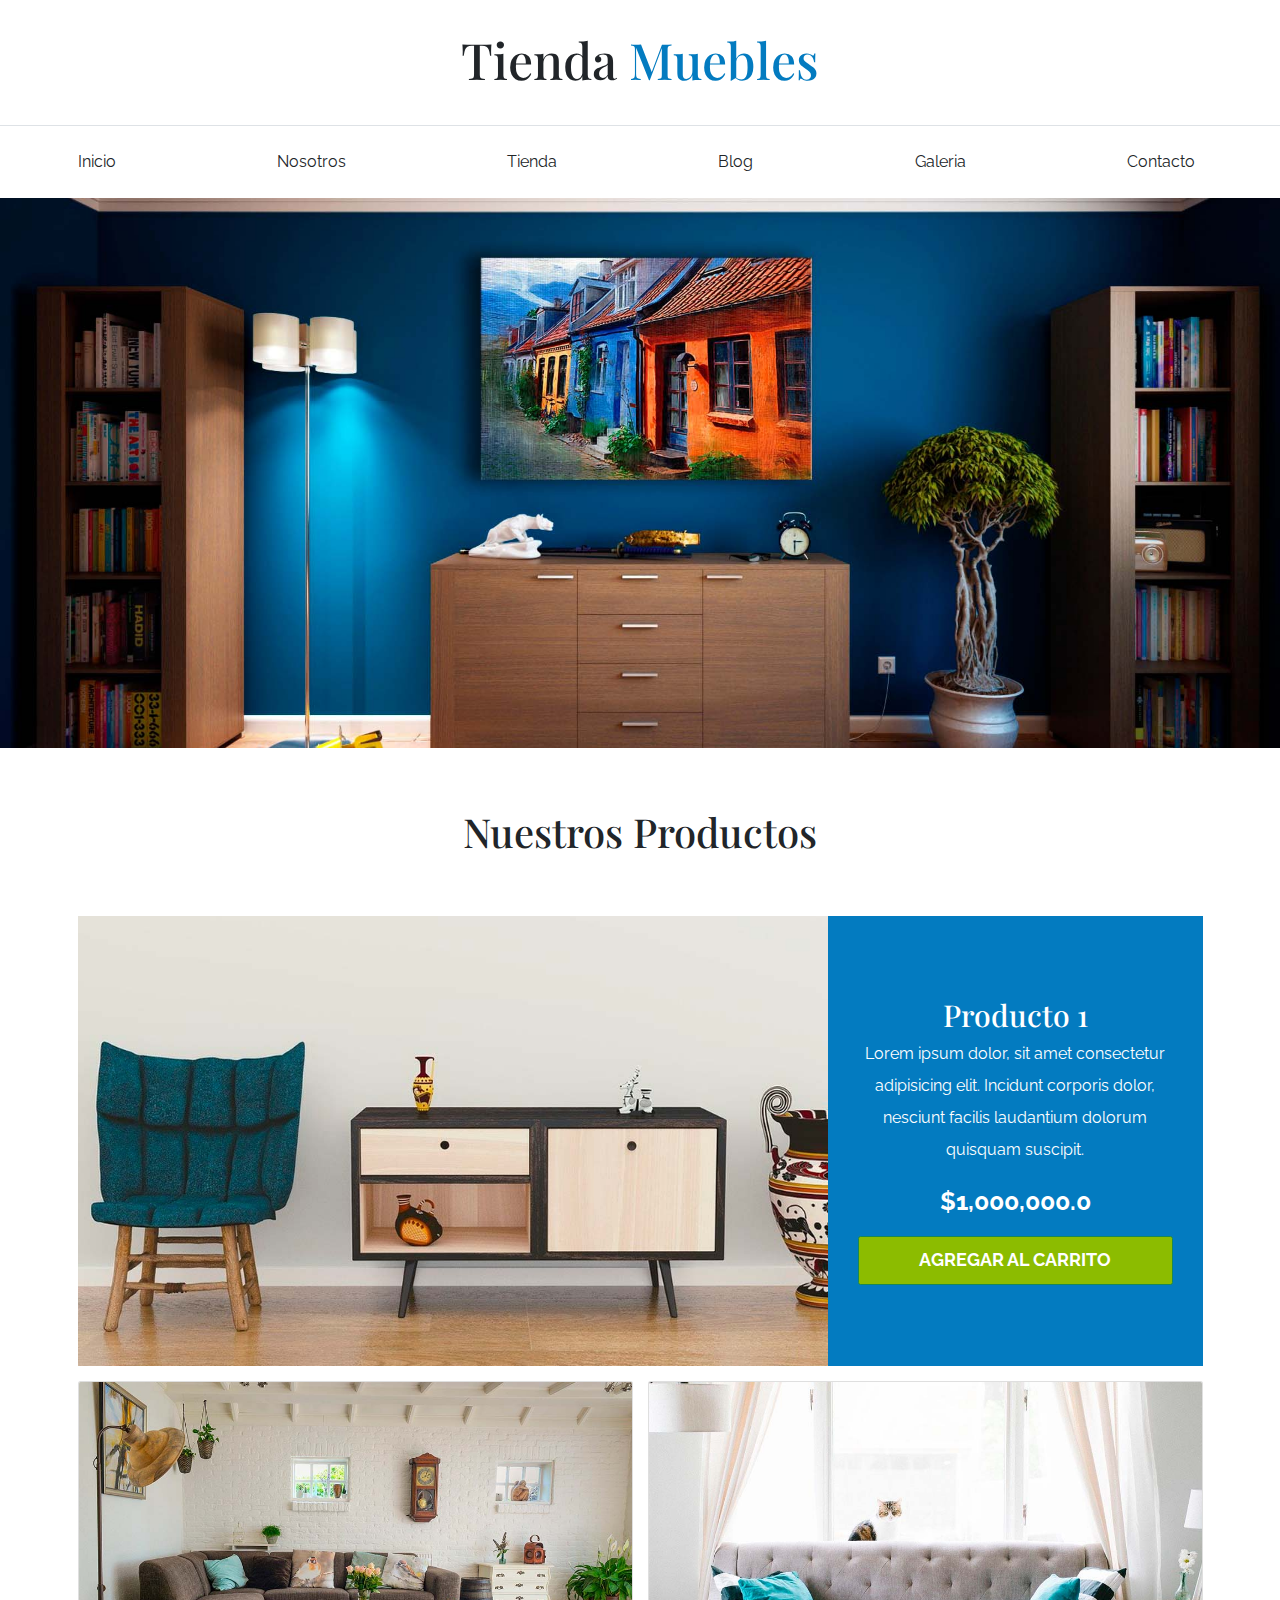
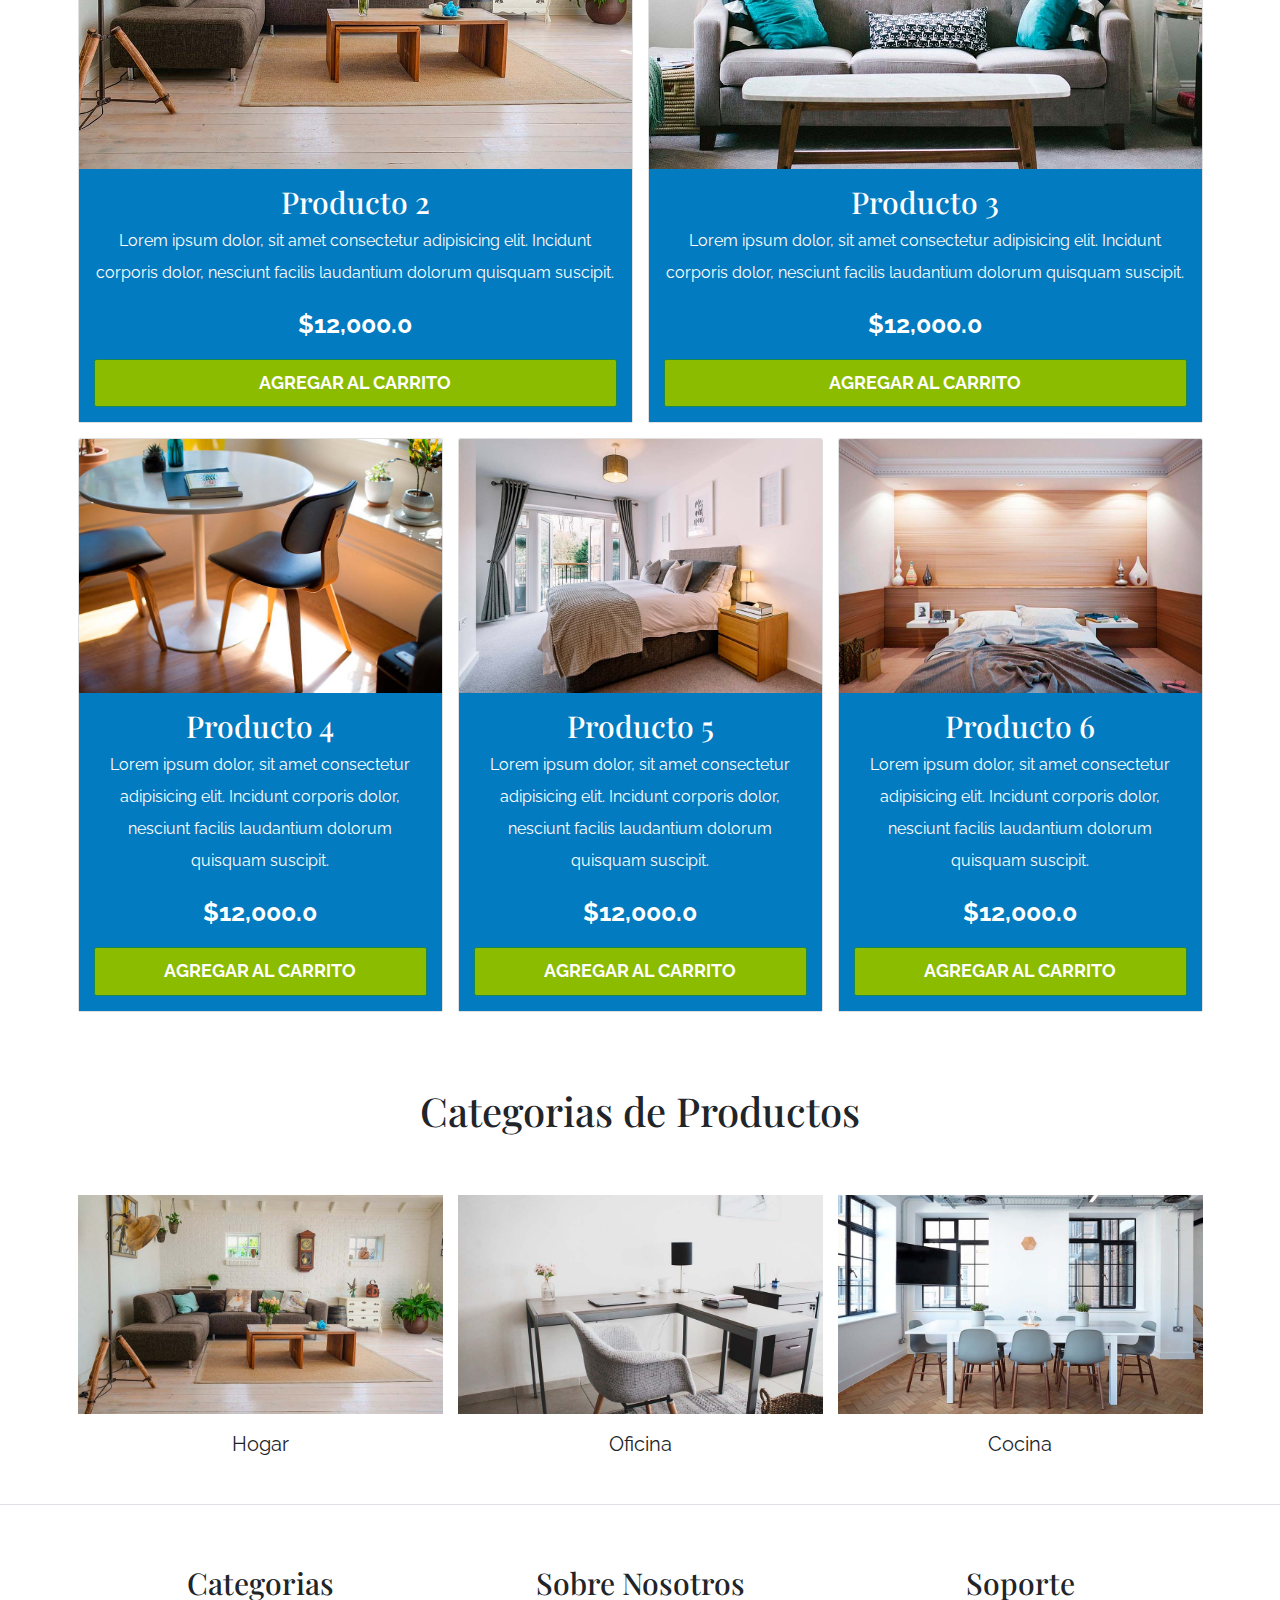
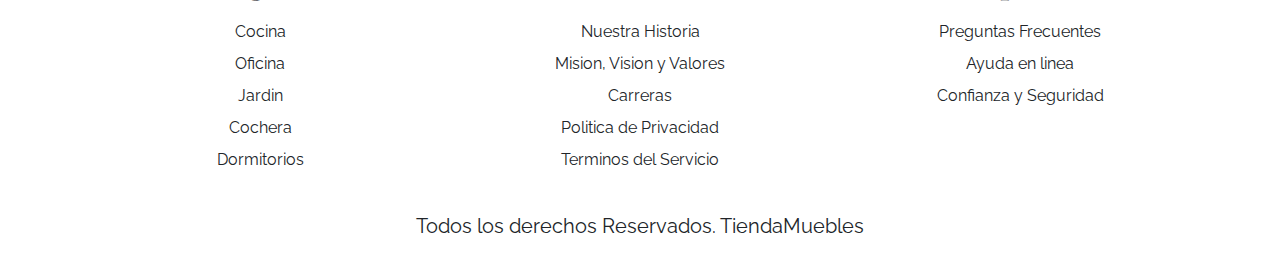
<file: index.html>
<!DOCTYPE html>
<html lang="en">
<head>
    <meta charset="UTF-8">
    <meta http-equiv="X-UA-Compatible" content="IE=edge">
    <meta name="viewport" content="width=device-width, initial-scale=1.0">
    <link rel="preconnect" href="https://fonts.googleapis.com">
    <link rel="preconnect"   href="https://fonts.gstatic.com" crossorigin>
    <link href="https://fonts.googleapis.com/css2?family=Playfair+Display:wght@700&family=Raleway:wght@400;700;900&display=swap" rel="stylesheet">
    <link rel="stylesheet" href="/css/bootstrap.min.css">
    <link rel="stylesheet" href="/css/app.css">
    <title>ECommerce - Inicio</title>
</head>
<body>
    <!-- HEADER -->
    <header class="py-5">
        <h1 class="text-center">
            Tienda 
            <span class="text-primary">Muebles</span>
        </h1>
    </header>

    <!-- NAVBAR -->
    <div class="border-top py-4">
        <div class="navbar navbar-expand-lg container navbar-light">

            <a class="navbar-brand nombre-sitio d-lg-none fs-2 fw-bold text-uppercase" href="index.html">
                Tienda Muebles
            </a>

            <button class="navbar-toggler" type="button" data-bs-toggle="collapse" data-bs-target="#navegacion">m
                <span class="navbar-toggler-icon"></span>
            </button>
            <div id="navegacion" class="collapse navbar-collapse">
                <nav class="navbar-nav container d-flex flex-md-row justify-content-md-between text-center">
                    <a class="text-dark text-decoration-none" href="index.html">Inicio</a>
                    <a class="text-dark text-decoration-none" href="nosotros.html">Nosotros</a>
                    <a class="text-dark text-decoration-none" href="tienda.html">Tienda</a>
                    <a class="text-dark text-decoration-none" href="blog.html">Blog</a>
                    <a class="text-dark text-decoration-none" href="galeria.html">Galeria</a>
                    <a class="text-dark text-decoration-none" href="contacto.html">Contacto</a>
                </nav>
            </div>
        </div>
    </div>

    <!-- HERO -->
    <div class="hero">
    </div>

    <!-- MAIN -->
    <main class="container-xl py-5">
        <h2 class="text-center my-5">Nuestros Productos</h2>

        <div class="row g-0 pt-5 mb-4">
            <div class="col-md-8 producto">
                <img class="img-fluid" src="/img/producto1.jpg" alt="imagen producto">
            </div>
            <div class="col-md-4 bg-primary text-center p-5 text-white d-flex flex-column justify-content-center">
                <h3>Producto 1</h3>
                <p>Lorem ipsum dolor, sit amet consectetur adipisicing elit. Incidunt corporis dolor, nesciunt facilis laudantium dolorum quisquam suscipit.</p>
                <p class="fs-1 fw-bold">$1,000,000.0</p>
                <a class="btn btn-success fs-3 fw-bold text-uppercase py-3" href="#">Agregar al carrito</a>
            </div>
        </div>
        <div class="row">
            <div class="col-md-6 mb-4">
                <div class="card">
                    <img class="card-img-top" src="/img/producto2.jpg" alt="imagen producto">
                    <div class="card-body text-center bg-primary text-white p-4">
                        <h3>Producto 2</h3>
                        <p>Lorem ipsum dolor, sit amet consectetur adipisicing elit. Incidunt corporis dolor, nesciunt facilis laudantium dolorum quisquam suscipit.</p>
                        <p class="fs-1 fw-bold">$12,000.0</p>
                        <a class="btn btn-success fs-3 fw-bold text-uppercase py-3 d-block" href="#">Agregar al carrito</a>
                    </div>
                </div>
            </div>
            <div class="col-md-6 mb-4">
                <div class="card">
                    <img class="card-img-top" src="/img/producto3.jpg" alt="imagen producto">
                    <div class="card-body text-center bg-primary text-white p-4">
                        <h3>Producto 3</h3>
                        <p>Lorem ipsum dolor, sit amet consectetur adipisicing elit. Incidunt corporis dolor, nesciunt facilis laudantium dolorum quisquam suscipit.</p>
                        <p class="fs-1 fw-bold">$12,000.0</p>
                        <a class="btn btn-success fs-3 fw-bold text-uppercase py-3 d-block" href="#">Agregar al carrito</a>
                    </div>
                </div>
            </div>
        </div>
        <div class="row">
            <div class="col-md-4 mb-4">
                <div class="card">
                    <img class="card-img-top" src="/img/producto4.jpg" alt="imagen producto">
                    <div class="card-body text-center bg-primary text-white p-4">
                        <h3>Producto 4</h3>
                        <p>Lorem ipsum dolor, sit amet consectetur adipisicing elit. Incidunt corporis dolor, nesciunt facilis laudantium dolorum quisquam suscipit.</p>
                        <p class="fs-1 fw-bold">$12,000.0</p>
                        <a class="btn btn-success fs-3 fw-bold text-uppercase py-3 d-block" href="#">Agregar al carrito</a>
                    </div>
                </div>
            </div>
            <div class="col-md-4 mb-4">
                <div class="card">
                    <img class="card-img-top" src="/img/producto5.jpg" alt="imagen producto">
                    <div class="card-body text-center bg-primary text-white p-4">
                        <h3>Producto 5</h3>
                        <p>Lorem ipsum dolor, sit amet consectetur adipisicing elit. Incidunt corporis dolor, nesciunt facilis laudantium dolorum quisquam suscipit.</p>
                        <p class="fs-1 fw-bold">$12,000.0</p>
                        <a class="btn btn-success fs-3 fw-bold text-uppercase py-3 d-block" href="#">Agregar al carrito</a>
                    </div>
                </div>
            </div>
            <div class="col-md-4 mb-4">
                <div class="card">
                    <img class="card-img-top" src="/img/producto6.jpg" alt="imagen producto">
                    <div class="card-body text-center bg-primary text-white p-4">
                        <h3>Producto 6</h3>
                        <p>Lorem ipsum dolor, sit amet consectetur adipisicing elit. Incidunt corporis dolor, nesciunt facilis laudantium dolorum quisquam suscipit.</p>
                        <p class="fs-1 fw-bold">$12,000.0</p>
                        <a class="btn btn-success fs-3 fw-bold text-uppercase py-3 d-block" href="#">Agregar al carrito</a>
                    </div>
                </div>
            </div>
        </div>
    </main>

    <!-- SECTION -->
    <section class="container-xl">
        <h2 class="text-center py-5">Categorias de Productos</h2>
        <div class="row mt-5">
            <div class="col-md-4 categoria">
                <div class="overflow-hidden">
                    <img class="img-fluid" src="/img/categoria1.jpg" alt="imagen categoria">
                </div>
                <a class="text-dark fs-2 text-decoration-none text-center d-block py-3" href="#">Hogar</a>
            </div>
            <div class="col-md-4 categoria">
                <div class="overflow-hidden">
                    <img class="img-fluid" src="/img/categoria2.jpg" alt="imagen categoria">
                </div>
                <a class="text-dark fs-2 text-decoration-none text-center d-block py-3" href="#">Oficina</a>
            </div>
            <div class="col-md-4 categoria">
                <div class="overflow-hidden">
                    <img class="img-fluid" src="/img/categoria3.jpg" alt="imagen categoria">
                </div>
                <a class="text-dark fs-2 text-decoration-none text-center d-block py-3" href="#">Cocina</a>
            </div>
        </div>
    </section>

    <!-- FOOTER -->
    <footer class="pt-5 mt-5 border-top">
        <div class="container-xl mt-5">
            <div class="row">
                <div class="col-md-4 mb-4 mb-md-0 text-center">
                    <h3 class="mb-4">Categorias</h3>
                    <nav class="d-flex flex-column">
                        <a class="text-dark text-decoration-none" href="#">Cocina</a>
                        <a class="text-dark text-decoration-none" href="#">Oficina</a>
                        <a class="text-dark text-decoration-none" href="#">Jardin</a>
                        <a class="text-dark text-decoration-none" href="#">Cochera</a>
                        <a class="text-dark text-decoration-none" href="#">Dormitorios</a>
                    </nav>
                </div>
                <div class="col-md-4 mb-4 mb-md-0 text-center">
                    <h3 class="mb-4">Sobre Nosotros</h3>
                    <nav class="d-flex flex-column">
                        <a class="text-dark text-decoration-none" href="#">Nuestra Historia</a>
                        <a class="text-dark text-decoration-none" href="#">Mision, Vision y Valores</a>
                        <a class="text-dark text-decoration-none" href="#">Carreras</a>
                        <a class="text-dark text-decoration-none" href="#">Politica de Privacidad</a>
                        <a class="text-dark text-decoration-none" href="#">Terminos del Servicio</a>
                    </nav>
                </div>
                <div class="col-md-4 mb-4 mb-md-0 text-center">
                    <h3 class="mb-4">Soporte</h3>
                    <nav class="d-flex flex-column">
                        <a class="text-dark text-decoration-none" href="#">Preguntas Frecuentes</a>
                        <a class="text-dark text-decoration-none" href="#">Ayuda en linea</a>
                        <a class="text-dark text-decoration-none" href="#">Confianza y Seguridad</a>
                    </nav>
                </div>
            </div>
            <div>
                <p class="mt-5 text-center fs-2">Todos los derechos Reservados. TiendaMuebles</p>
            </div>
        </div>
    </footer>

    <script src="/js/bootstrap.bundle.min.js"></script>
</body>
</html>
</file>
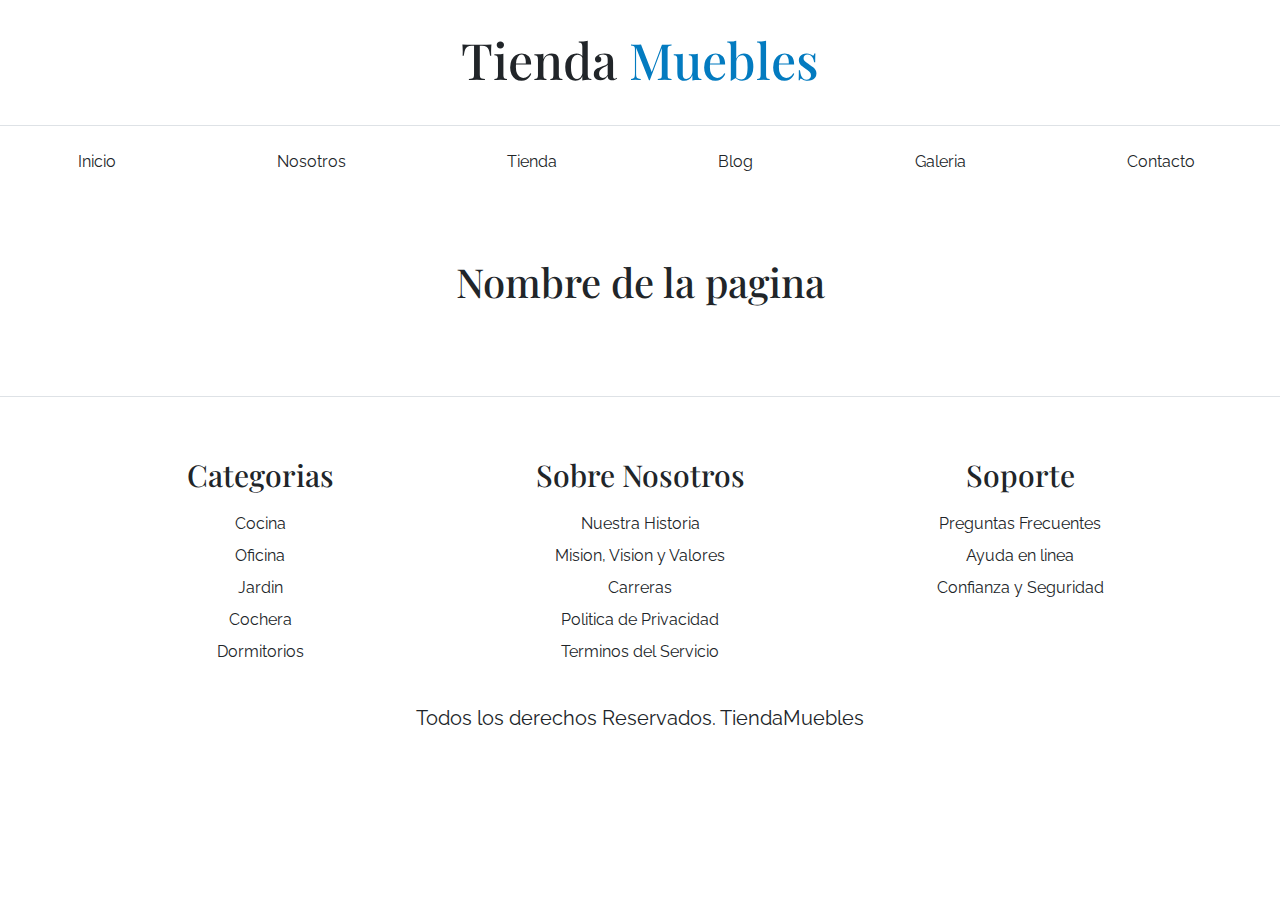
<file: base.html>
<!DOCTYPE html>
<html lang="en">
<head>
    <meta charset="UTF-8">
    <meta http-equiv="X-UA-Compatible" content="IE=edge">
    <meta name="viewport" content="width=device-width, initial-scale=1.0">
    <link rel="preconnect" href="https://fonts.googleapis.com">
    <link rel="preconnect"   href="https://fonts.gstatic.com" crossorigin>
    <link href="https://fonts.googleapis.com/css2?family=Playfair+Display:wght@700&family=Raleway:wght@400;700;900&display=swap" rel="stylesheet">
    <link rel="stylesheet" href="/css/bootstrap.min.css">
    <link rel="stylesheet" href="/css/app.css">
    <title>ECommerce - Nombre Pagina</title>
</head>
<body>
    <!-- HEADER -->
    <header class="py-5">
        <h1 class="text-center">
            Tienda 
            <span class="text-primary">Muebles</span>
        </h1>
    </header>

    <!-- NAVBAR -->
    <div class="border-top py-4">
        <div class="navbar navbar-expand-lg container navbar-light">

            <a class="navbar-brand nombre-sitio d-lg-none fs-2 fw-bold text-uppercase" href="index.html">
                Tienda Muebles
            </a>

            <button class="navbar-toggler" type="button" data-bs-toggle="collapse" data-bs-target="#navegacion">m
                <span class="navbar-toggler-icon"></span>
            </button>
            <div id="navegacion" class="collapse navbar-collapse">
                <nav class="navbar-nav container d-flex flex-md-row justify-content-md-between text-center">
                    <a class="text-dark text-decoration-none" href="index.html">Inicio</a>
                    <a class="text-dark text-decoration-none" href="nosotros.html">Nosotros</a>
                    <a class="text-dark text-decoration-none" href="tienda.html">Tienda</a>
                    <a class="text-dark text-decoration-none" href="blog.html">Blog</a>
                    <a class="text-dark text-decoration-none" href="galeria.html">Galeria</a>
                    <a class="text-dark text-decoration-none" href="contacto.html">Contacto</a>
                </nav>
            </div>
        </div>
    </div>

    <!-- MAIN -->
    <main class="container-xl py-5">
        <h2 class="text-center my-5">Nombre de la pagina</h2>

        
    </main>

    <!-- FOOTER -->
    <footer class="pt-5 mt-5 border-top">
        <div class="container-xl mt-5">
            <div class="row">
                <div class="col-md-4 mb-4 mb-md-0 text-center">
                    <h3 class="mb-4">Categorias</h3>
                    <nav class="d-flex flex-column">
                        <a class="text-dark text-decoration-none" href="#">Cocina</a>
                        <a class="text-dark text-decoration-none" href="#">Oficina</a>
                        <a class="text-dark text-decoration-none" href="#">Jardin</a>
                        <a class="text-dark text-decoration-none" href="#">Cochera</a>
                        <a class="text-dark text-decoration-none" href="#">Dormitorios</a>
                    </nav>
                </div>
                <div class="col-md-4 mb-4 mb-md-0 text-center">
                    <h3 class="mb-4">Sobre Nosotros</h3>
                    <nav class="d-flex flex-column">
                        <a class="text-dark text-decoration-none" href="#">Nuestra Historia</a>
                        <a class="text-dark text-decoration-none" href="#">Mision, Vision y Valores</a>
                        <a class="text-dark text-decoration-none" href="#">Carreras</a>
                        <a class="text-dark text-decoration-none" href="#">Politica de Privacidad</a>
                        <a class="text-dark text-decoration-none" href="#">Terminos del Servicio</a>
                    </nav>
                </div>
                <div class="col-md-4 mb-4 mb-md-0 text-center">
                    <h3 class="mb-4">Soporte</h3>
                    <nav class="d-flex flex-column">
                        <a class="text-dark text-decoration-none" href="#">Preguntas Frecuentes</a>
                        <a class="text-dark text-decoration-none" href="#">Ayuda en linea</a>
                        <a class="text-dark text-decoration-none" href="#">Confianza y Seguridad</a>
                    </nav>
                </div>
            </div>
            <div>
                <p class="mt-5 text-center fs-2">Todos los derechos Reservados. TiendaMuebles</p>
            </div>
        </div>
    </footer>

    <script src="/js/bootstrap.bundle.min.js"></script>
</body>
</html>
</file>
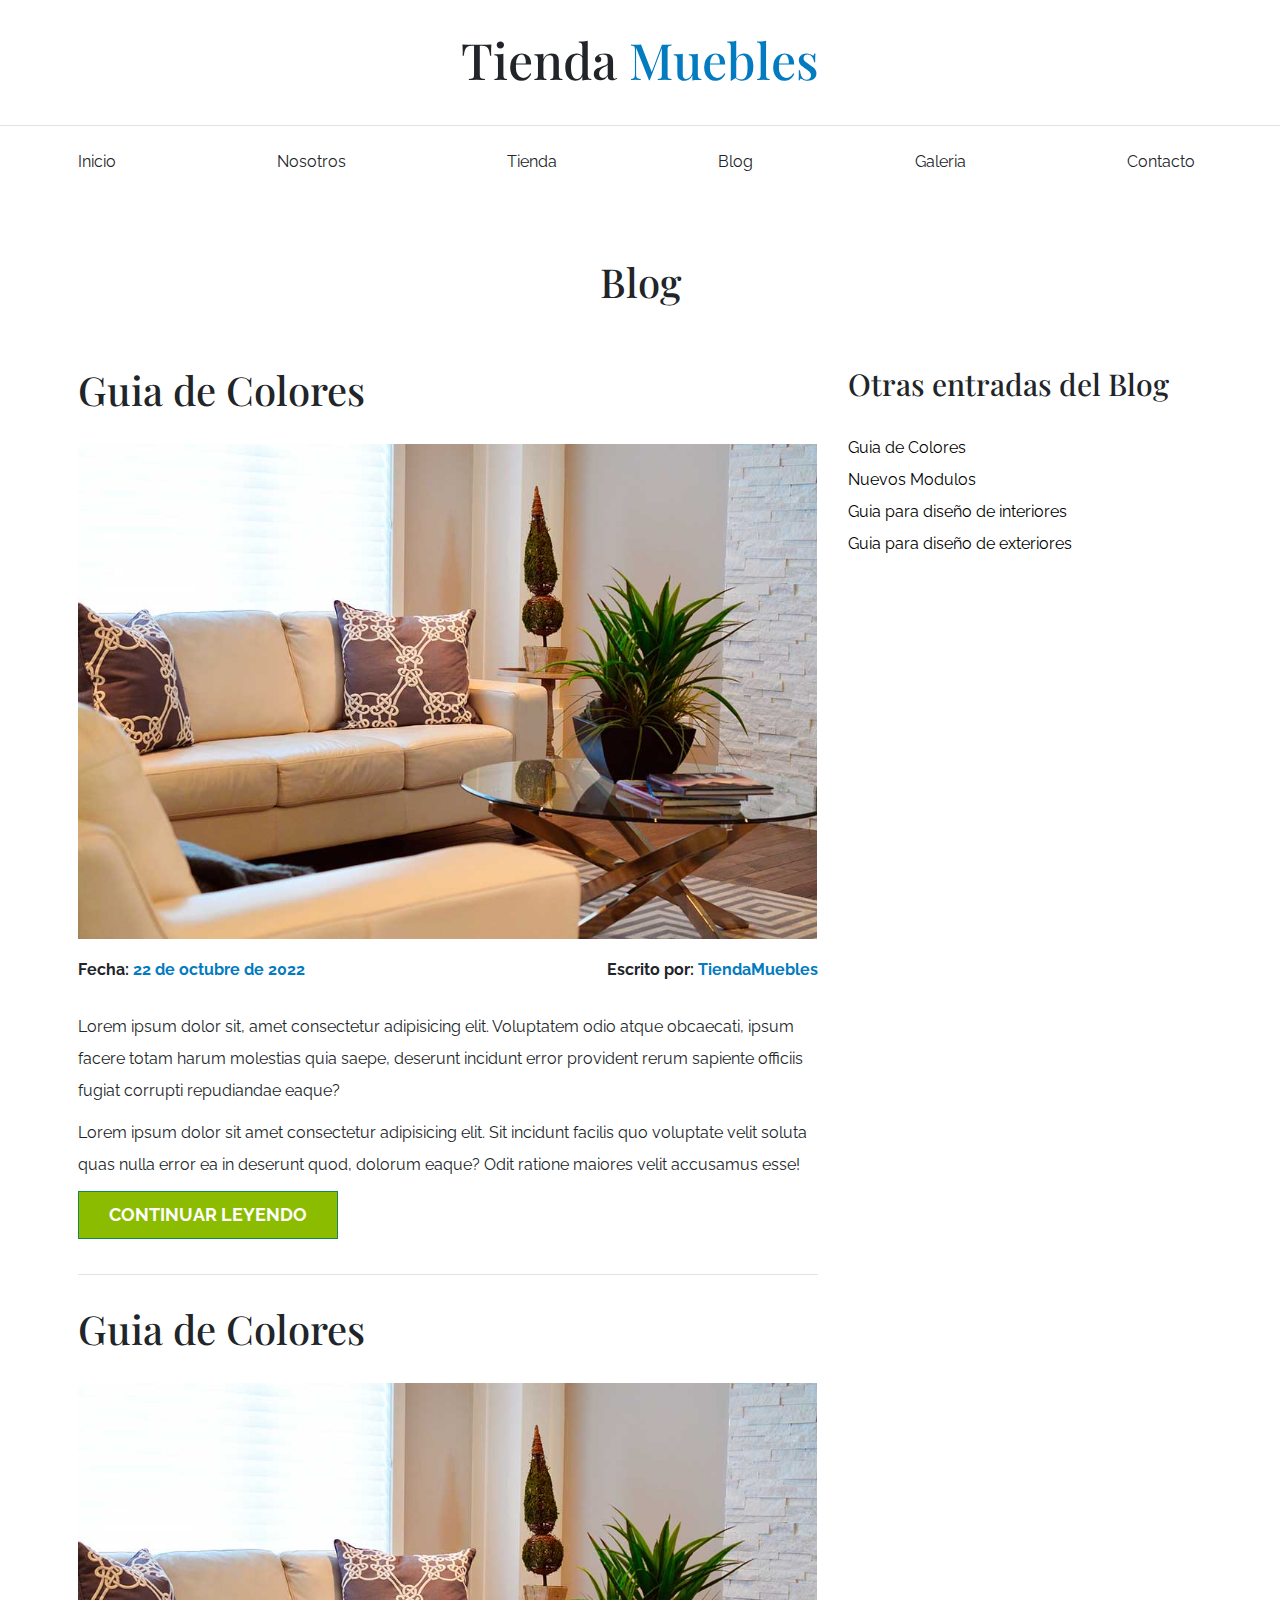
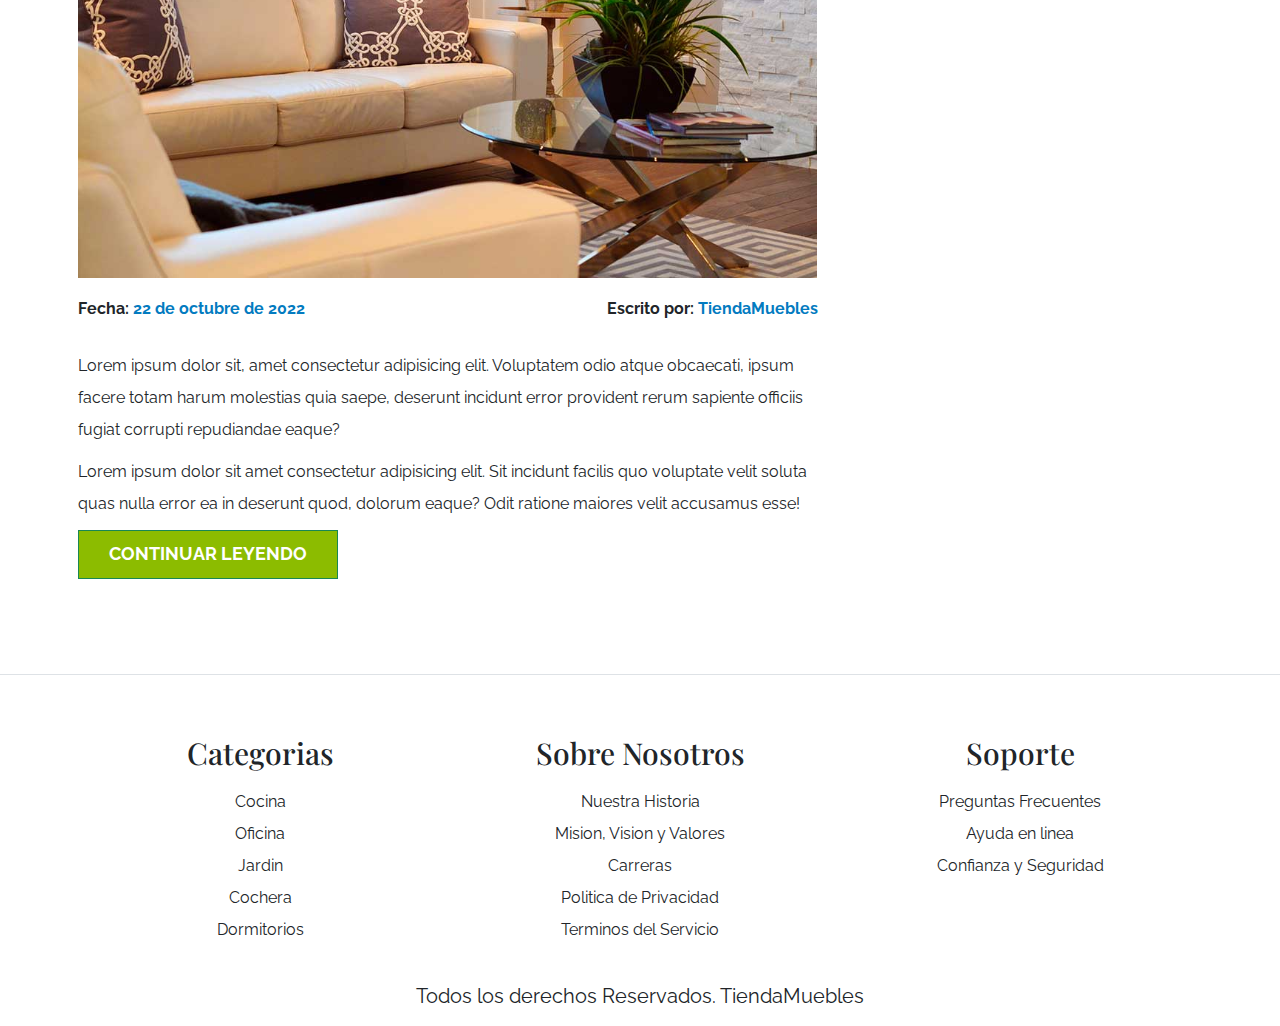
<file: blog.html>
<!DOCTYPE html>
<html lang="en">
<head>
    <meta charset="UTF-8">
    <meta http-equiv="X-UA-Compatible" content="IE=edge">
    <meta name="viewport" content="width=device-width, initial-scale=1.0">
    <link rel="preconnect" href="https://fonts.googleapis.com">
    <link rel="preconnect"   href="https://fonts.gstatic.com" crossorigin>
    <link href="https://fonts.googleapis.com/css2?family=Playfair+Display:wght@700&family=Raleway:wght@400;700;900&display=swap" rel="stylesheet">
    <link rel="stylesheet" href="/css/bootstrap.min.css">
    <link rel="stylesheet" href="/css/app.css">
    <title>ECommerce - Blog</title>
</head>
<body>
    <!-- HEADER -->
    <header class="py-5">
        <h1 class="text-center">
            Tienda 
            <span class="text-primary">Muebles</span>
        </h1>
    </header>

    <!-- NAVBAR -->
    <div class="border-top py-4">
        <div class="navbar navbar-expand-lg container navbar-light">

            <a class="navbar-brand nombre-sitio d-lg-none fs-2 fw-bold text-uppercase" href="index.html">
                Tienda Muebles
            </a>

            <button class="navbar-toggler" type="button" data-bs-toggle="collapse" data-bs-target="#navegacion">m
                <span class="navbar-toggler-icon"></span>
            </button>
            <div id="navegacion" class="collapse navbar-collapse">
                <nav class="navbar-nav container d-flex flex-md-row justify-content-md-between text-center">
                    <a class="text-dark text-decoration-none" href="index.html">Inicio</a>
                    <a class="text-dark text-decoration-none" href="nosotros.html">Nosotros</a>
                    <a class="text-dark text-decoration-none" href="tienda.html">Tienda</a>
                    <a class="text-dark text-decoration-none" href="blog.html">Blog</a>
                    <a class="text-dark text-decoration-none" href="galeria.html">Galeria</a>
                    <a class="text-dark text-decoration-none" href="contacto.html">Contacto</a>
                </nav>
            </div>
        </div>
    </div>

    <!-- MAIN -->
    <section class="container-xl py-5">
        <h2 class="text-center my-5">Blog</h2>

        <section class="row mt-5 gx-5">
            <main class="col-md-8 order-1 order-md-0">
                <article class="mb-2 pb-5">
                    <h2 class="my-5">Guia de Colores</h2>
                    <img class="img-fluid" src="/img/nosotros.jpg" alt="imagen blog">

                    <div class="d-flex flex-column flex-md-row justify-content-md-between py-4">
                        <p class="fw-bold">
                            Fecha: <span class="text-primary">22 de octubre de 2022</span>
                        </p>
                        <p class="fw-bold">
                            Escrito por: <span class="text-primary">TiendaMuebles</span>
                        </p>
                    </div>

                    <p>
                        Lorem ipsum dolor sit, amet consectetur adipisicing elit. Voluptatem odio atque obcaecati, ipsum facere totam harum molestias quia saepe, deserunt incidunt error provident rerum sapiente officiis fugiat corrupti repudiandae eaque?
                    </p>
                    <p>
                        Lorem ipsum dolor sit amet consectetur adipisicing elit. Sit incidunt facilis quo voluptate velit soluta quas nulla error ea in deserunt quod, dolorum eaque? Odit ratione maiores velit accusamus esse!
                    </p>

                    <a href="/entrada.html" class="btn btn-success px-5 py-3 fs-3 text-uppercase fw-bold rounded-0 d-block d-md-inline-block">continuar Leyendo</a>
                </article>

                <article class="mb-2 border-top pb-5">
                    <h2 class="my-5">Guia de Colores</h2>
                    <img class="img-fluid" src="/img/nosotros.jpg" alt="imagen blog">

                    <div class="d-flex flex-column flex-md-row justify-content-md-between py-4">
                        <p class="fw-bold">
                            Fecha: <span class="text-primary">22 de octubre de 2022</span>
                        </p>
                        <p class="fw-bold">
                            Escrito por: <span class="text-primary">TiendaMuebles</span>
                        </p>
                    </div>

                    <p>
                        Lorem ipsum dolor sit, amet consectetur adipisicing elit. Voluptatem odio atque obcaecati, ipsum facere totam harum molestias quia saepe, deserunt incidunt error provident rerum sapiente officiis fugiat corrupti repudiandae eaque?
                    </p>
                    <p>
                        Lorem ipsum dolor sit amet consectetur adipisicing elit. Sit incidunt facilis quo voluptate velit soluta quas nulla error ea in deserunt quod, dolorum eaque? Odit ratione maiores velit accusamus esse!
                    </p>

                    <a href="/entrada.html" class="btn btn-success px-5 py-3 fs-3 text-uppercase fw-bold rounded-0 d-block d-md-inline-block">continuar Leyendo</a>
                </article>
            </main>
            <aside class="col-md-4">
                <h3 class="my-5">
                    Otras entradas del Blog
                </h3>
                <ul class="list-unstyled">
                    <li> 
                        <a class="text-decoration-none text-black" href="#">Guia de Colores</a>
                    </li>
                    <li> 
                        <a class="text-decoration-none text-black" href="#">Nuevos Modulos</a>
                    </li>
                    <li> 
                        <a class="text-decoration-none text-black" href="#">Guia para diseño de interiores</a>
                    </li>
                    <li> 
                        <a class="text-decoration-none text-black" href="#">Guia para diseño de exteriores</a>
                    </li>
                </ul>
            </aside>

        </section>

    </section>

    <!-- FOOTER -->
    <footer class="pt-5 mt-5 border-top">
        <div class="container-xl mt-5">
            <div class="row">
                <div class="col-md-4 mb-4 mb-md-0 text-center">
                    <h3 class="mb-4">Categorias</h3>
                    <nav class="d-flex flex-column">
                        <a class="text-dark text-decoration-none" href="#">Cocina</a>
                        <a class="text-dark text-decoration-none" href="#">Oficina</a>
                        <a class="text-dark text-decoration-none" href="#">Jardin</a>
                        <a class="text-dark text-decoration-none" href="#">Cochera</a>
                        <a class="text-dark text-decoration-none" href="#">Dormitorios</a>
                    </nav>
                </div>
                <div class="col-md-4 mb-4 mb-md-0 text-center">
                    <h3 class="mb-4">Sobre Nosotros</h3>
                    <nav class="d-flex flex-column">
                        <a class="text-dark text-decoration-none" href="#">Nuestra Historia</a>
                        <a class="text-dark text-decoration-none" href="#">Mision, Vision y Valores</a>
                        <a class="text-dark text-decoration-none" href="#">Carreras</a>
                        <a class="text-dark text-decoration-none" href="#">Politica de Privacidad</a>
                        <a class="text-dark text-decoration-none" href="#">Terminos del Servicio</a>
                    </nav>
                </div>
                <div class="col-md-4 mb-4 mb-md-0 text-center">
                    <h3 class="mb-4">Soporte</h3>
                    <nav class="d-flex flex-column">
                        <a class="text-dark text-decoration-none" href="#">Preguntas Frecuentes</a>
                        <a class="text-dark text-decoration-none" href="#">Ayuda en linea</a>
                        <a class="text-dark text-decoration-none" href="#">Confianza y Seguridad</a>
                    </nav>
                </div>
            </div>
            <div>
                <p class="mt-5 text-center fs-2">Todos los derechos Reservados. TiendaMuebles</p>
            </div>
        </div>
    </footer>

    <script src="/js/bootstrap.bundle.min.js"></script>
</body>
</html>
</file>
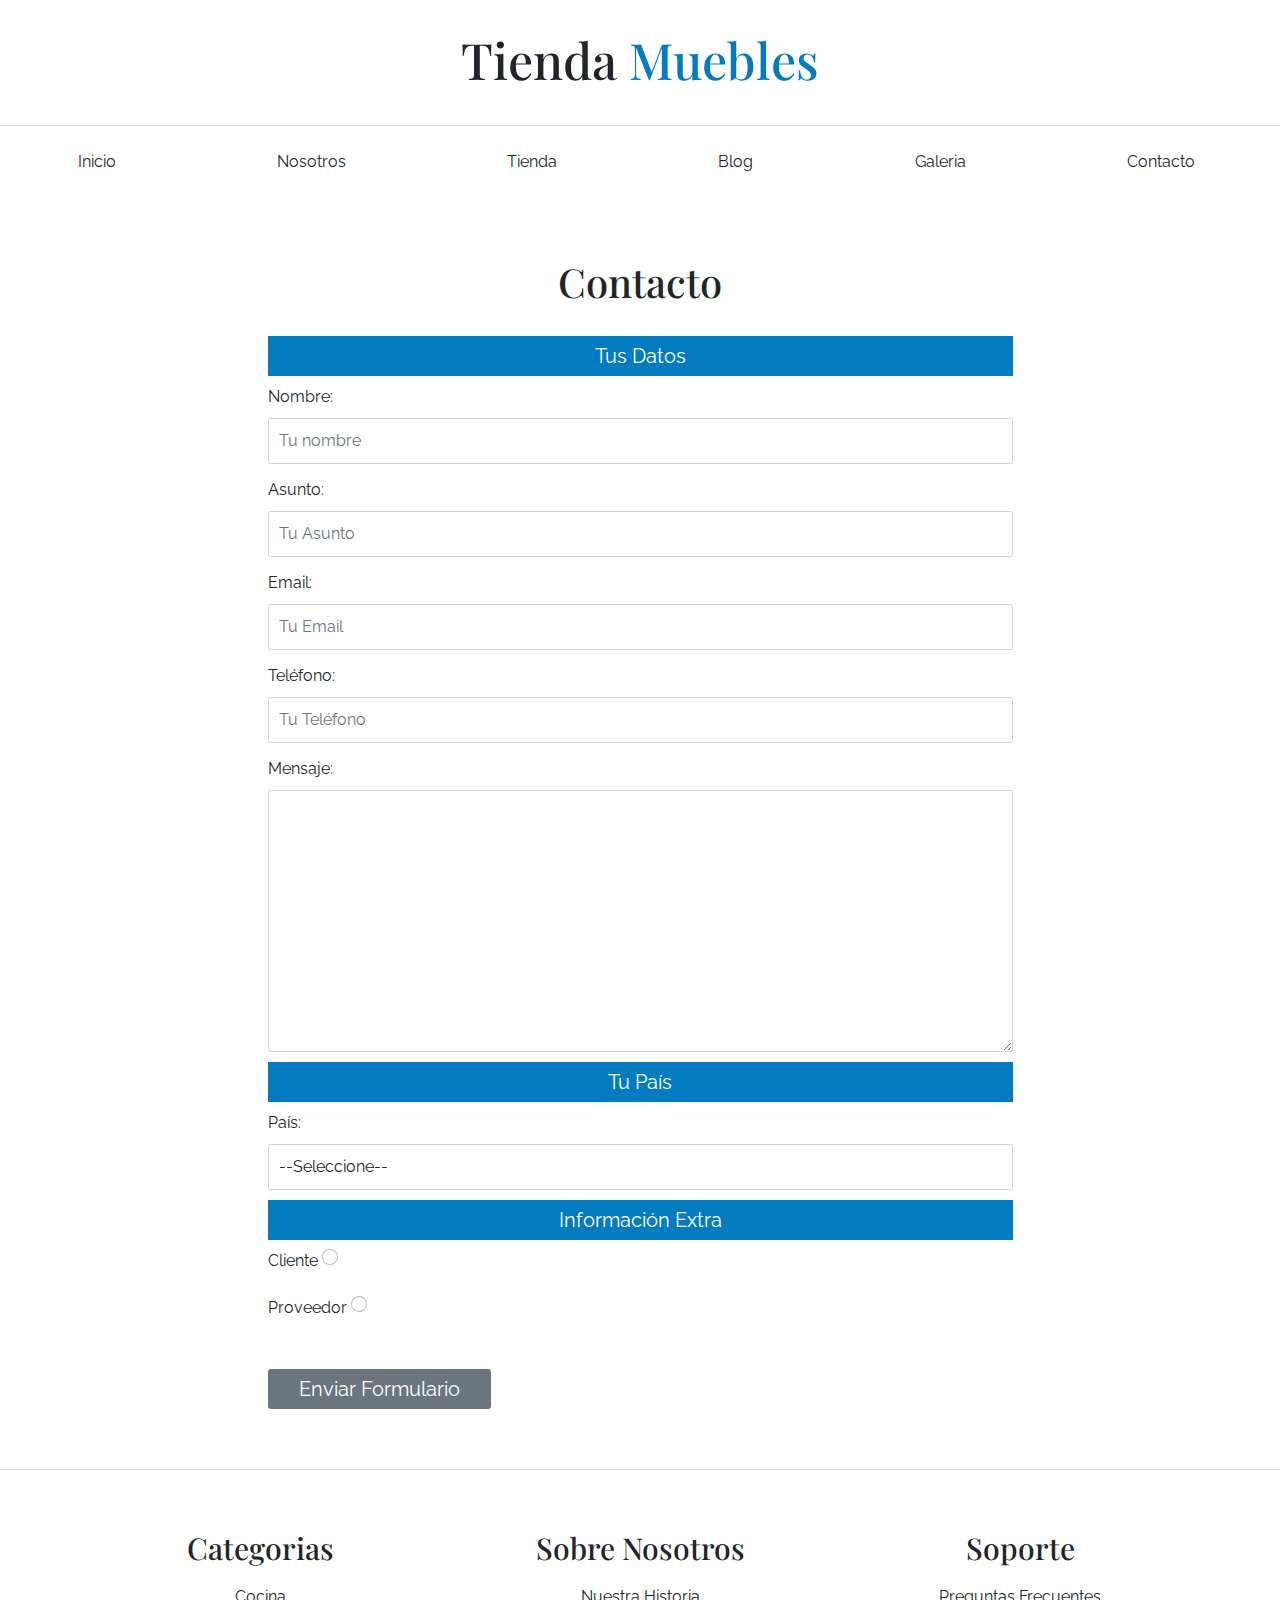
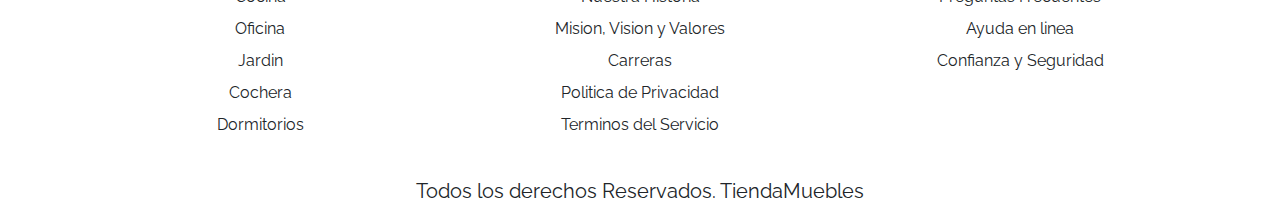
<file: contacto.html>
<!DOCTYPE html>
<html lang="en">
<head>
    <meta charset="UTF-8">
    <meta http-equiv="X-UA-Compatible" content="IE=edge">
    <meta name="viewport" content="width=device-width, initial-scale=1.0">
    <link rel="preconnect" href="https://fonts.googleapis.com">
    <link rel="preconnect"   href="https://fonts.gstatic.com" crossorigin>
    <link href="https://fonts.googleapis.com/css2?family=Playfair+Display:wght@700&family=Raleway:wght@400;700;900&display=swap" rel="stylesheet">
    <link rel="stylesheet" href="/css/bootstrap.min.css">
    <link rel="stylesheet" href="/css/app.css">
    <title>ECommerce - Contacto</title>
</head>
<body>
    <!-- HEADER -->
    <header class="py-5">
        <h1 class="text-center">
            Tienda 
            <span class="text-primary">Muebles</span>
        </h1>
    </header>

    <!-- NAVBAR -->
    <div class="border-top py-4">
        <div class="navbar navbar-expand-lg container navbar-light">

            <a class="navbar-brand nombre-sitio d-lg-none fs-2 fw-bold text-uppercase" href="index.html">
                Tienda Muebles
            </a>

            <button class="navbar-toggler" type="button" data-bs-toggle="collapse" data-bs-target="#navegacion">m
                <span class="navbar-toggler-icon"></span>
            </button>
            <div id="navegacion" class="collapse navbar-collapse">
                <nav class="navbar-nav container d-flex flex-md-row justify-content-md-between text-center">
                    <a class="text-dark text-decoration-none" href="index.html">Inicio</a>
                    <a class="text-dark text-decoration-none" href="nosotros.html">Nosotros</a>
                    <a class="text-dark text-decoration-none" href="tienda.html">Tienda</a>
                    <a class="text-dark text-decoration-none" href="blog.html">Blog</a>
                    <a class="text-dark text-decoration-none" href="galeria.html">Galeria</a>
                    <a class="text-dark text-decoration-none" href="contacto.html">Contacto</a>
                </nav>
            </div>
        </div>
    </div>

    <!-- MAIN -->
    <main class="container-xl py-5">
        <h2 class="text-center my-5">Contacto</h2>

        <div class="row justify-content-center">
            <form class="col-md-8 needs-validation" novalidate>
                <fieldset>
                    <legend class="bg-primary text-center text-white fs-2">Tus Datos</legend>

                    <div class="mb-3">
                        <label class="form-label" for="nombre">Nombre:</label>
                        <input type="text" class="form-control" id="nombre" placeholder="Tu nombre" required>
                        <span class="invalid-feedback">Ingresa tu Nombre...</span>
                    </div>

                    <div class="mb-3">
                        <label class="form-label" for="asunto">Asunto:</label>
                        <input type="text" class="form-control" id="asunto" placeholder="Tu Asunto" required>
                        <span class="valid-feedback">Perfecto...</span>
                    </div>

                    <div class="mb-3">
                        <label class="form-label" for="email">Email:</label>
                        <input type="email" class="form-control" id="email" placeholder="Tu Email" required>
                        <div class="invalid-feedback"> Ingresa tu Correo...</div>
                    </div>

                    <div class="mb-3">
                        <label class="form-label" for="tel">Teléfono:</label>
                        <input type="tel" class="form-control" id="tel" placeholder="Tu Teléfono">
                        <span class="valid-feedback">No es obligatorio...</span>
                    </div>

                    <div class="mb-3">
                        <label class="form-label" for="mensaje">Mensaje:</label>
                        <textarea class="form-control" name="mensaje" id="mensaje" rows="10" required></textarea>
                        <div class="invalid-feedback">Esperamos tu mensaje...</div>
                    </div>
                </fieldset>

                <fieldset>
                    <legend class="bg-primary text-center text-white fs-2">Tu País</legend>
                    <div class="mb-3">
                        <label class="form-label" for="pais">País:</label>
                        <select class="form-control" name="pais" id="pais" required>
                            <option value="">--Seleccione--</option>
                            <option value="AR">Argentina</option>
                            <option value="BR">Brasil</option>
                            <option value="CL">Chile</option>
                            <option value="CO">Colombia</option>
                            <option value="MX">México</option>
                            <option value="PR">Perú</option>
                            <option value="ES">España</option>
                        </select>
                        <div class="invalid-feedback">Selecciona tu País...</div>
                    </div>
                </fieldset>

                <fieldset>
                    <legend class="bg-primary text-center text-white fs-2">Información Extra</legend>

                    <div class="mb-3">
                        <label class="form-label" for="cliente">Cliente</label>
                        <input name="tipo" type="radio" class="form-check-input" id="cliente">
                    </div>
                    <div class="mb-3">
                        <label class="form-label" for="proveedor">Proveedor</label>
                        <input name="tipo" type="radio" class="form-check-input" id="proveedor">
                    </div>
                </fieldset>

                <div class="d-grid d-md-flex">
                    <input type="submit" class="btn btn-secondary fs-2 px-5 mt-5" value="Enviar Formulario">
                </div>

            </form>
        </div>
    </main>

    <!-- FOOTER -->
    <footer class="pt-5 mt-5 border-top">
        <div class="container-xl mt-5">
            <div class="row">
                <div class="col-md-4 mb-4 mb-md-0 text-center">
                    <h3 class="mb-4">Categorias</h3>
                    <nav class="d-flex flex-column">
                        <a class="text-dark text-decoration-none" href="#">Cocina</a>
                        <a class="text-dark text-decoration-none" href="#">Oficina</a>
                        <a class="text-dark text-decoration-none" href="#">Jardin</a>
                        <a class="text-dark text-decoration-none" href="#">Cochera</a>
                        <a class="text-dark text-decoration-none" href="#">Dormitorios</a>
                    </nav>
                </div>
                <div class="col-md-4 mb-4 mb-md-0 text-center">
                    <h3 class="mb-4">Sobre Nosotros</h3>
                    <nav class="d-flex flex-column">
                        <a class="text-dark text-decoration-none" href="#">Nuestra Historia</a>
                        <a class="text-dark text-decoration-none" href="#">Mision, Vision y Valores</a>
                        <a class="text-dark text-decoration-none" href="#">Carreras</a>
                        <a class="text-dark text-decoration-none" href="#">Politica de Privacidad</a>
                        <a class="text-dark text-decoration-none" href="#">Terminos del Servicio</a>
                    </nav>
                </div>
                <div class="col-md-4 mb-4 mb-md-0 text-center">
                    <h3 class="mb-4">Soporte</h3>
                    <nav class="d-flex flex-column">
                        <a class="text-dark text-decoration-none" href="#">Preguntas Frecuentes</a>
                        <a class="text-dark text-decoration-none" href="#">Ayuda en linea</a>
                        <a class="text-dark text-decoration-none" href="#">Confianza y Seguridad</a>
                    </nav>
                </div>
            </div>
            <div>
                <p class="mt-5 text-center fs-2">Todos los derechos Reservados. TiendaMuebles</p>
            </div>
        </div>
    </footer>

    <script src="/js/bootstrap.bundle.min.js"></script>
    <script src="/js/app.js"></script>
</body>
</html>
</file>
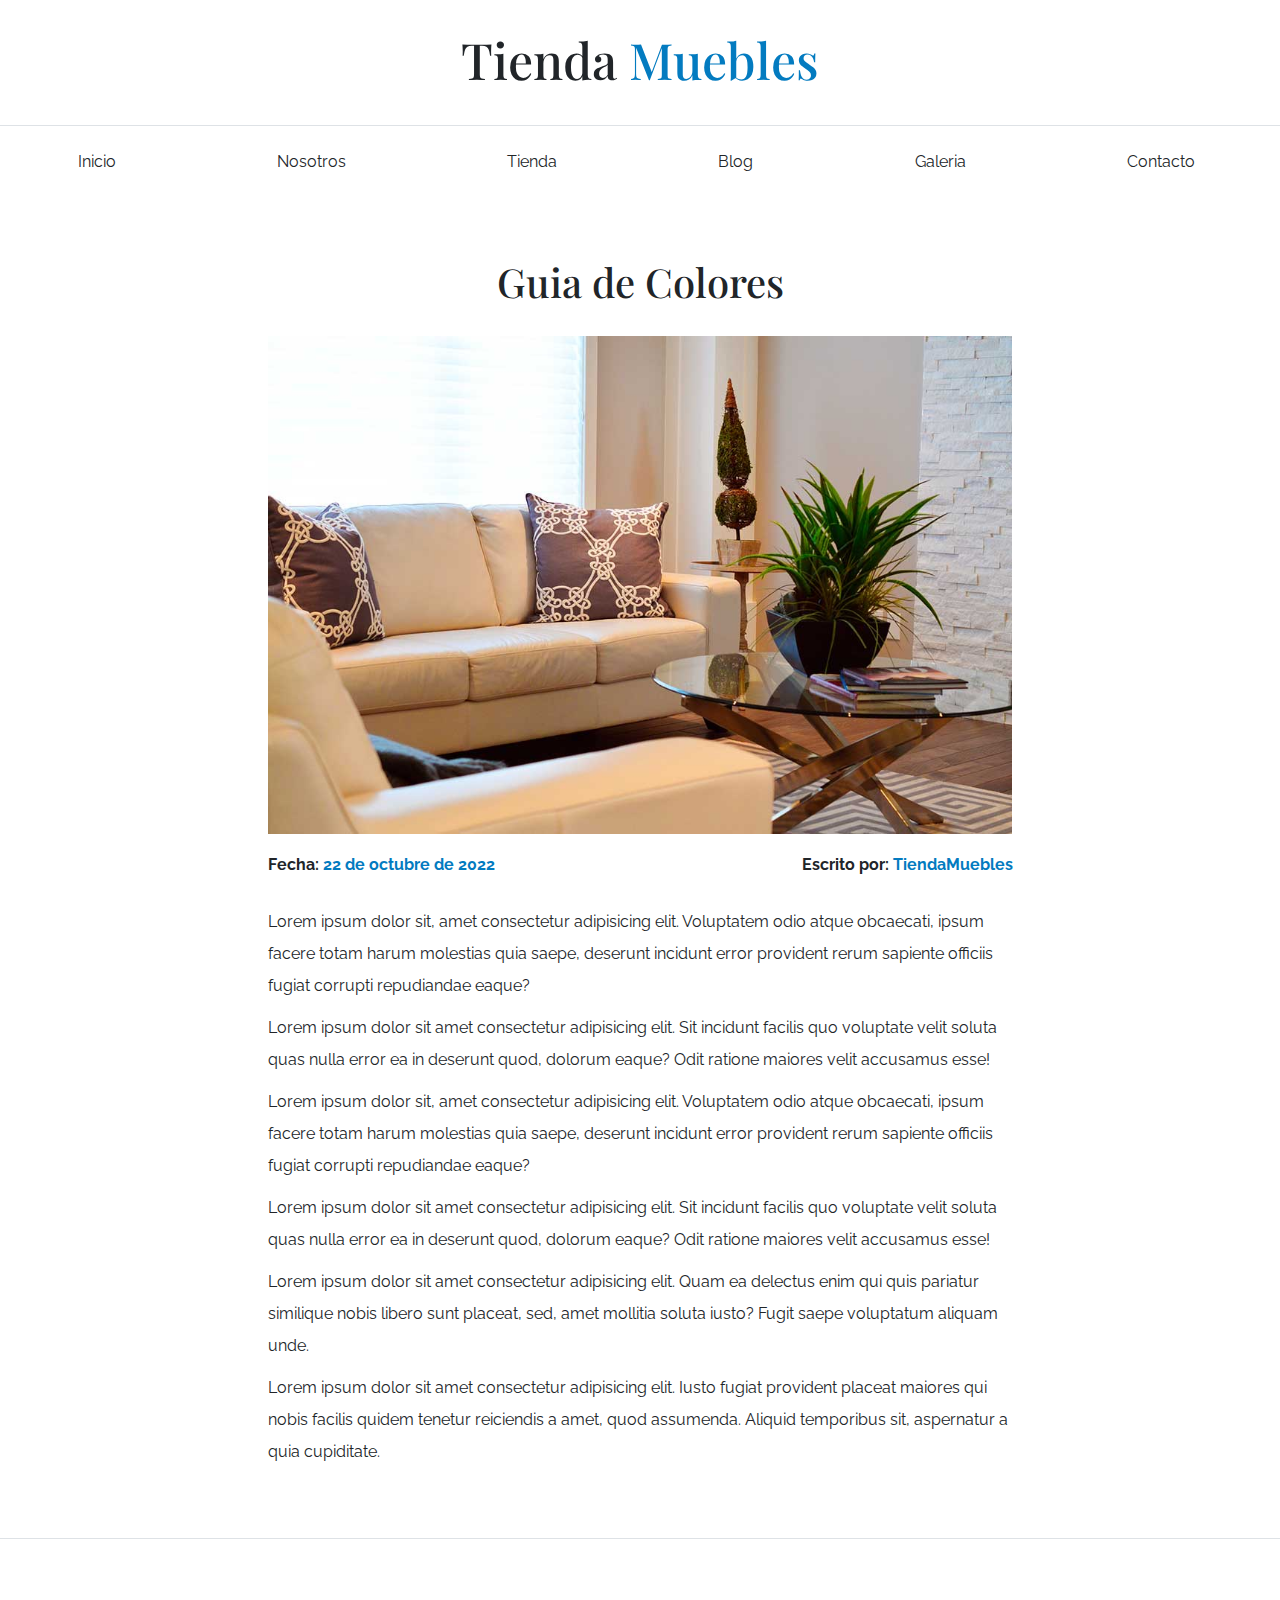
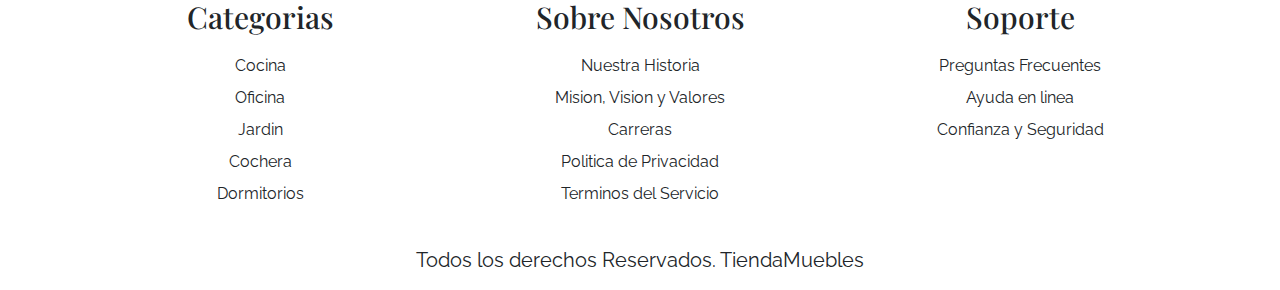
<file: entrada.html>
<!DOCTYPE html>
<html lang="en">
<head>
    <meta charset="UTF-8">
    <meta http-equiv="X-UA-Compatible" content="IE=edge">
    <meta name="viewport" content="width=device-width, initial-scale=1.0">
    <link rel="preconnect" href="https://fonts.googleapis.com">
    <link rel="preconnect"   href="https://fonts.gstatic.com" crossorigin>
    <link href="https://fonts.googleapis.com/css2?family=Playfair+Display:wght@700&family=Raleway:wght@400;700;900&display=swap" rel="stylesheet">
    <link rel="stylesheet" href="/css/bootstrap.min.css">
    <link rel="stylesheet" href="/css/app.css">
    <title>ECommerce - Entrada de Blog</title>
</head>
<body>
    <!-- HEADER -->
    <header class="py-5">
        <h1 class="text-center">
            Tienda 
            <span class="text-primary">Muebles</span>
        </h1>
    </header>

    <!-- NAVBAR -->
    <div class="border-top py-4">
        <div class="navbar navbar-expand-lg container navbar-light">

            <a class="navbar-brand nombre-sitio d-lg-none fs-2 fw-bold text-uppercase" href="index.html">
                Tienda Muebles
            </a>

            <button class="navbar-toggler" type="button" data-bs-toggle="collapse" data-bs-target="#navegacion">m
                <span class="navbar-toggler-icon"></span>
            </button>
            <div id="navegacion" class="collapse navbar-collapse">
                <nav class="navbar-nav container d-flex flex-md-row justify-content-md-between text-center">
                    <a class="text-dark text-decoration-none" href="index.html">Inicio</a>
                    <a class="text-dark text-decoration-none" href="nosotros.html">Nosotros</a>
                    <a class="text-dark text-decoration-none" href="tienda.html">Tienda</a>
                    <a class="text-dark text-decoration-none" href="blog.html">Blog</a>
                    <a class="text-dark text-decoration-none" href="galeria.html">Galeria</a>
                    <a class="text-dark text-decoration-none" href="contacto.html">Contacto</a>
                </nav>
            </div>
        </div>
    </div>

    <!-- MAIN -->
    <main class="container-xl py-5">
        <h2 class="text-center my-5">Guia de Colores</h2>

        <div class="row justify-content-md-center">
            <article class="col-md-8">
                <img class="img-fluid" src="/img/nosotros.jpg" alt="imagen blog">

                <div class="d-flex flex-column flex-md-row justify-content-md-between py-4">
                    <p class="fw-bold">
                        Fecha: <span class="text-primary">22 de octubre de 2022</span>
                    </p>
                    <p class="fw-bold">
                        Escrito por: <span class="text-primary">TiendaMuebles</span>
                    </p>
                </div>

                <p>
                    Lorem ipsum dolor sit, amet consectetur adipisicing elit. Voluptatem odio atque obcaecati, ipsum facere totam harum molestias quia saepe, deserunt incidunt error provident rerum sapiente officiis fugiat corrupti repudiandae eaque?
                </p>
                <p>
                    Lorem ipsum dolor sit amet consectetur adipisicing elit. Sit incidunt facilis quo voluptate velit soluta quas nulla error ea in deserunt quod, dolorum eaque? Odit ratione maiores velit accusamus esse!
                </p>
                <p>
                    Lorem ipsum dolor sit, amet consectetur adipisicing elit. Voluptatem odio atque obcaecati, ipsum facere totam harum molestias quia saepe, deserunt incidunt error provident rerum sapiente officiis fugiat corrupti repudiandae eaque?
                </p>
                <p>
                    Lorem ipsum dolor sit amet consectetur adipisicing elit. Sit incidunt facilis quo voluptate velit soluta quas nulla error ea in deserunt quod, dolorum eaque? Odit ratione maiores velit accusamus esse!
                </p>
                <p>
                    Lorem ipsum dolor sit amet consectetur adipisicing elit. Quam ea delectus enim qui quis pariatur similique nobis libero sunt placeat, sed, amet mollitia soluta iusto? Fugit saepe voluptatum aliquam unde.
                </p>
                <p>
                    Lorem ipsum dolor sit amet consectetur adipisicing elit. Iusto fugiat provident placeat maiores qui nobis facilis quidem tenetur reiciendis a amet, quod assumenda. Aliquid temporibus sit, aspernatur a quia cupiditate.
                </p>
            </article>
            
        </div>

        
    </main>

    <!-- FOOTER -->
    <footer class="pt-5 mt-5 border-top">
        <div class="container-xl mt-5">
            <div class="row">
                <div class="col-md-4 mb-4 mb-md-0 text-center">
                    <h3 class="mb-4">Categorias</h3>
                    <nav class="d-flex flex-column">
                        <a class="text-dark text-decoration-none" href="#">Cocina</a>
                        <a class="text-dark text-decoration-none" href="#">Oficina</a>
                        <a class="text-dark text-decoration-none" href="#">Jardin</a>
                        <a class="text-dark text-decoration-none" href="#">Cochera</a>
                        <a class="text-dark text-decoration-none" href="#">Dormitorios</a>
                    </nav>
                </div>
                <div class="col-md-4 mb-4 mb-md-0 text-center">
                    <h3 class="mb-4">Sobre Nosotros</h3>
                    <nav class="d-flex flex-column">
                        <a class="text-dark text-decoration-none" href="#">Nuestra Historia</a>
                        <a class="text-dark text-decoration-none" href="#">Mision, Vision y Valores</a>
                        <a class="text-dark text-decoration-none" href="#">Carreras</a>
                        <a class="text-dark text-decoration-none" href="#">Politica de Privacidad</a>
                        <a class="text-dark text-decoration-none" href="#">Terminos del Servicio</a>
                    </nav>
                </div>
                <div class="col-md-4 mb-4 mb-md-0 text-center">
                    <h3 class="mb-4">Soporte</h3>
                    <nav class="d-flex flex-column">
                        <a class="text-dark text-decoration-none" href="#">Preguntas Frecuentes</a>
                        <a class="text-dark text-decoration-none" href="#">Ayuda en linea</a>
                        <a class="text-dark text-decoration-none" href="#">Confianza y Seguridad</a>
                    </nav>
                </div>
            </div>
            <div>
                <p class="mt-5 text-center fs-2">Todos los derechos Reservados. TiendaMuebles</p>
            </div>
        </div>
    </footer>

    <script src="/js/bootstrap.bundle.min.js"></script>
</body>
</html>
</file>
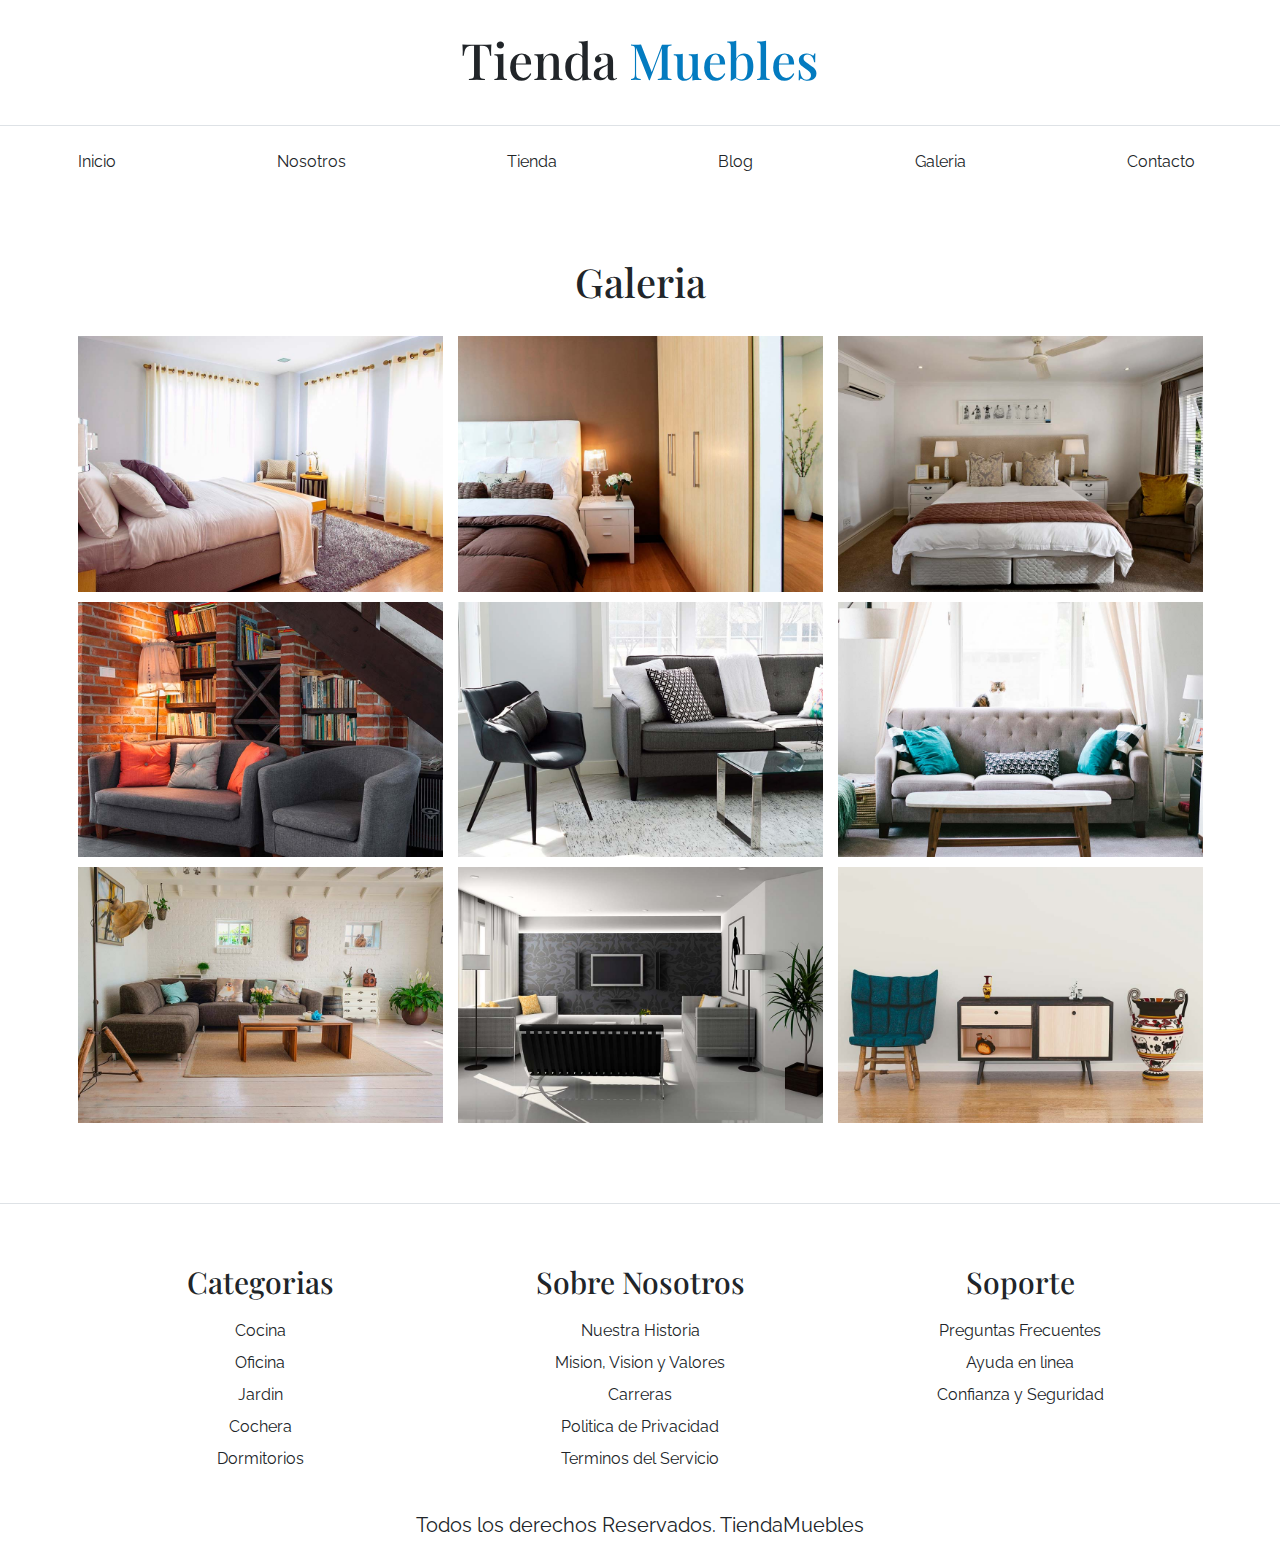
<file: galeria.html>
<!DOCTYPE html>
<html lang="en">
<head>
    <meta charset="UTF-8">
    <meta http-equiv="X-UA-Compatible" content="IE=edge">
    <meta name="viewport" content="width=device-width, initial-scale=1.0">
    <link rel="preconnect" href="https://fonts.googleapis.com">
    <link rel="preconnect"   href="https://fonts.gstatic.com" crossorigin>
    <link href="https://fonts.googleapis.com/css2?family=Playfair+Display:wght@700&family=Raleway:wght@400;700;900&display=swap" rel="stylesheet">
    <link rel="stylesheet" href="/css/bootstrap.min.css">
    <link rel="stylesheet" href="/css/app.css">
    <title>ECommerce - Galeria</title>
</head>
<body>
    <!-- HEADER -->
    <header class="py-5">
        <h1 class="text-center">
            Tienda 
            <span class="text-primary">Muebles</span>
        </h1>
    </header>

    <!-- NAVBAR -->
    <div class="border-top py-4">
        <div class="navbar navbar-expand-lg container navbar-light">

            <a class="navbar-brand nombre-sitio d-lg-none fs-2 fw-bold text-uppercase" href="index.html">
                Tienda Muebles
            </a>

            <button class="navbar-toggler" type="button" data-bs-toggle="collapse" data-bs-target="#navegacion">m
                <span class="navbar-toggler-icon"></span>
            </button>
            <div id="navegacion" class="collapse navbar-collapse">
                <nav class="navbar-nav container d-flex flex-md-row justify-content-md-between text-center">
                    <a class="text-dark text-decoration-none" href="index.html">Inicio</a>
                    <a class="text-dark text-decoration-none" href="nosotros.html">Nosotros</a>
                    <a class="text-dark text-decoration-none" href="tienda.html">Tienda</a>
                    <a class="text-dark text-decoration-none" href="blog.html">Blog</a>
                    <a class="text-dark text-decoration-none" href="galeria.html">Galeria</a>
                    <a class="text-dark text-decoration-none" href="contacto.html">Contacto</a>
                </nav>
            </div>
        </div>
    </div>

    <!-- MAIN -->
    <main class="container-xl py-5">
        <h2 class="text-center my-5">Galeria</h2>

        <!-- lista de imagenes -->
        <ul class="row list-unstyled galeria">
            <li class="col-md-6 col-lg-4">
                <a data-bs-toggle="modal" data-bs-target="#modal-imagen" data-bs-imagen="galeria_01">
                    <img class="img-fluid" src="/img/galeria_01.jpg" alt="imagen galeria">
                </a>
            </li>
            <li class="col-md-6 col-lg-4">
                <a data-bs-toggle="modal" data-bs-target="#modal-imagen" data-bs-imagen="galeria_02">
                    <img class="img-fluid" src="/img/galeria_02.jpg" alt="imagen galeria">
                </a>
            </li>
            <li class="col-md-6 col-lg-4">
                <a data-bs-toggle="modal" data-bs-target="#modal-imagen" data-bs-imagen="galeria_03">
                    <img class="img-fluid" src="/img/galeria_03.jpg" alt="imagen galeria">
                </a>
            </li>
            <li class="col-md-6 col-lg-4">
                <a data-bs-toggle="modal" data-bs-target="#modal-imagen" data-bs-imagen="galeria_04">
                    <img class="img-fluid" src="/img/galeria_04.jpg" alt="imagen galeria">
                </a>
            </li>
            <li class="col-md-6 col-lg-4">
                <a data-bs-toggle="modal" data-bs-target="#modal-imagen" data-bs-imagen="galeria_05">
                    <img class="img-fluid" src="/img/galeria_05.jpg" alt="imagen galeria">
                </a>
            </li>
            <li class="col-md-6 col-lg-4">
                <a data-bs-toggle="modal" data-bs-target="#modal-imagen" data-bs-imagen="galeria_06">
                    <img class="img-fluid" src="/img/galeria_06.jpg" alt="imagen galeria">
                </a>
            </li>
            <li class="col-md-6 col-lg-4">
                <a data-bs-toggle="modal" data-bs-target="#modal-imagen" data-bs-imagen="galeria_07">
                    <img class="img-fluid" src="/img/galeria_07.jpg" alt="imagen galeria">
                </a>
            </li>
            <li class="col-md-6 col-lg-4">
                <a data-bs-toggle="modal" data-bs-target="#modal-imagen" data-bs-imagen="galeria_08">
                    <img class="img-fluid" src="/img/galeria_08.jpg" alt="imagen galeria">
                </a>
            </li>
            <li class="col-md-6 col-lg-4">
                <a data-bs-toggle="modal" data-bs-target="#modal-imagen" data-bs-imagen="galeria_09">
                    <img class="img-fluid" src="/img/galeria_09.jpg" alt="imagen galeria">
                </a>
            </li>
        </ul>
    </main>

    <!-- MODAL -->
    <div class="modal fade" id="modal-imagen">
        <div class="modal-dialog modal-lg modal-dialog-centered">
            <div class="modal-content">
                <div class="modal-body">

                </div>
            </div>
        </div>
    </div>

    <!-- FOOTER -->
    <footer class="pt-5 mt-5 border-top">
        <div class="container-xl mt-5">
            <div class="row">
                <div class="col-md-4 mb-4 mb-md-0 text-center">
                    <h3 class="mb-4">Categorias</h3>
                    <nav class="d-flex flex-column">
                        <a class="text-dark text-decoration-none" href="#">Cocina</a>
                        <a class="text-dark text-decoration-none" href="#">Oficina</a>
                        <a class="text-dark text-decoration-none" href="#">Jardin</a>
                        <a class="text-dark text-decoration-none" href="#">Cochera</a>
                        <a class="text-dark text-decoration-none" href="#">Dormitorios</a>
                    </nav>
                </div>
                <div class="col-md-4 mb-4 mb-md-0 text-center">
                    <h3 class="mb-4">Sobre Nosotros</h3>
                    <nav class="d-flex flex-column">
                        <a class="text-dark text-decoration-none" href="#">Nuestra Historia</a>
                        <a class="text-dark text-decoration-none" href="#">Mision, Vision y Valores</a>
                        <a class="text-dark text-decoration-none" href="#">Carreras</a>
                        <a class="text-dark text-decoration-none" href="#">Politica de Privacidad</a>
                        <a class="text-dark text-decoration-none" href="#">Terminos del Servicio</a>
                    </nav>
                </div>
                <div class="col-md-4 mb-4 mb-md-0 text-center">
                    <h3 class="mb-4">Soporte</h3>
                    <nav class="d-flex flex-column">
                        <a class="text-dark text-decoration-none" href="#">Preguntas Frecuentes</a>
                        <a class="text-dark text-decoration-none" href="#">Ayuda en linea</a>
                        <a class="text-dark text-decoration-none" href="#">Confianza y Seguridad</a>
                    </nav>
                </div>
            </div>
            <div>
                <p class="mt-5 text-center fs-2">Todos los derechos Reservados. TiendaMuebles</p>
            </div>
        </div>
    </footer>

    <script src="/js/bootstrap.bundle.min.js"></script>
    <script src="/js/app.js"></script>
</body>
</html>
</file>
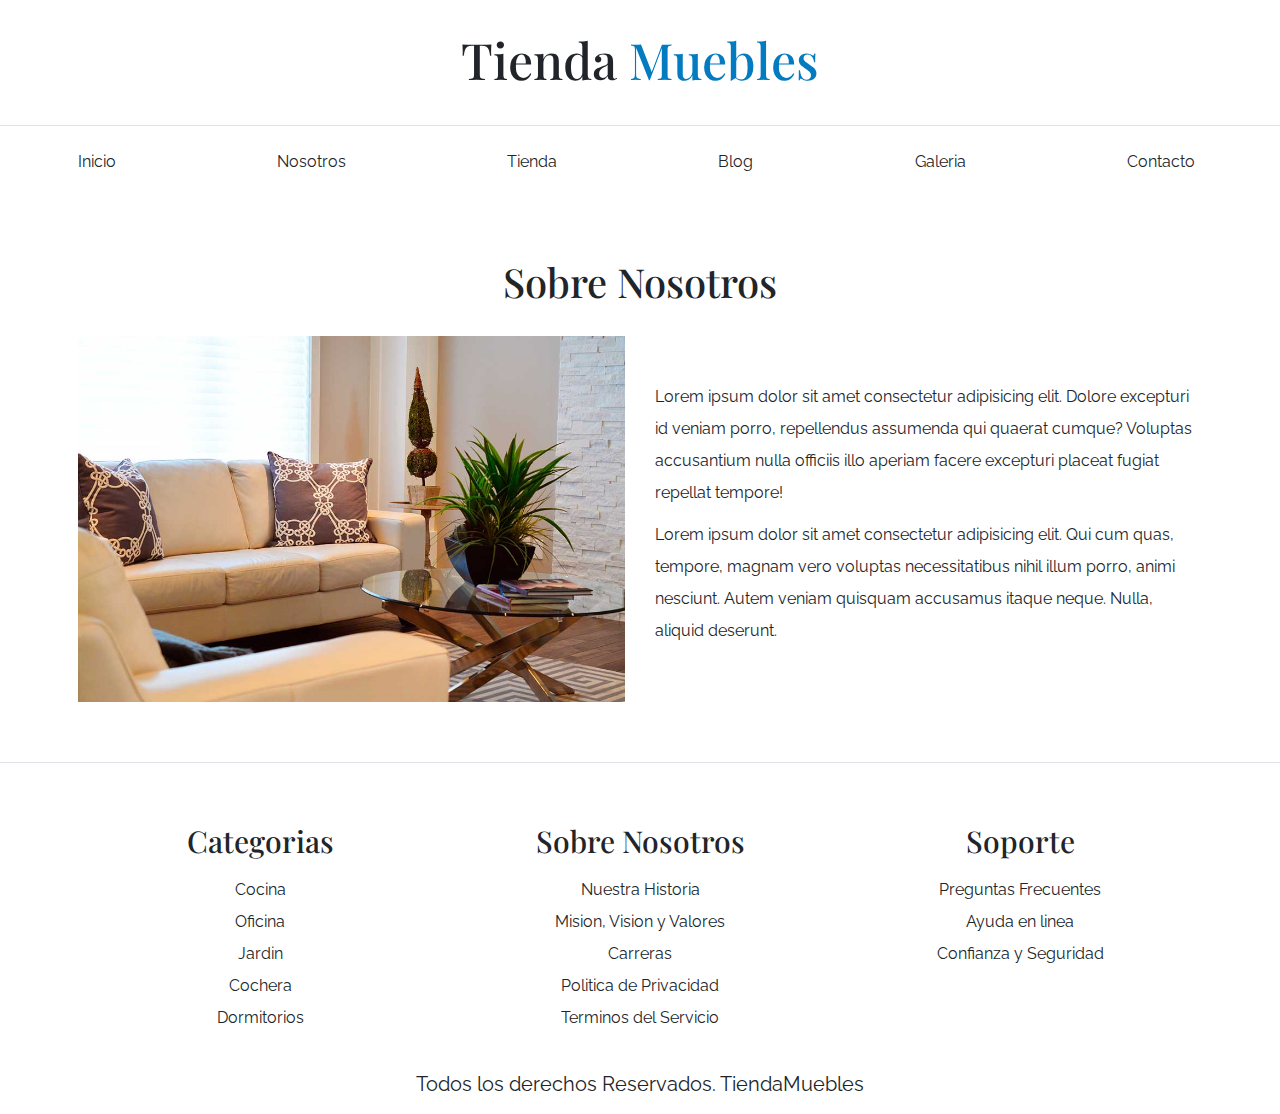
<file: nosotros.html>
<!DOCTYPE html>
<html lang="en">
<head>
    <meta charset="UTF-8">
    <meta http-equiv="X-UA-Compatible" content="IE=edge">
    <meta name="viewport" content="width=device-width, initial-scale=1.0">
    <link rel="preconnect" href="https://fonts.googleapis.com">
    <link rel="preconnect"   href="https://fonts.gstatic.com" crossorigin>
    <link href="https://fonts.googleapis.com/css2?family=Playfair+Display:wght@700&family=Raleway:wght@400;700;900&display=swap" rel="stylesheet">
    <link rel="stylesheet" href="/css/bootstrap.min.css">
    <link rel="stylesheet" href="/css/app.css">
    <title>ECommerce - Sobre Nosotros</title>
</head>
<body>
    <!-- HEADER -->
    <header class="py-5">
        <h1 class="text-center">
            Tienda 
            <span class="text-primary">Muebles</span>
        </h1>
    </header>

    <!-- NAVBAR -->
    <div class="border-top py-4">
        <div class="navbar navbar-expand-lg container navbar-light">

            <a class="navbar-brand nombre-sitio d-lg-none fs-2 fw-bold text-uppercase" href="index.html">
                Tienda Muebles
            </a>

            <button class="navbar-toggler" type="button" data-bs-toggle="collapse" data-bs-target="#navegacion">m
                <span class="navbar-toggler-icon"></span>
            </button>
            <div id="navegacion" class="collapse navbar-collapse">
                <nav class="navbar-nav container d-flex flex-md-row justify-content-md-between text-center">
                    <a class="text-dark text-decoration-none" href="index.html">Inicio</a>
                    <a class="text-dark text-decoration-none" href="nosotros.html">Nosotros</a>
                    <a class="text-dark text-decoration-none" href="tienda.html">Tienda</a>
                    <a class="text-dark text-decoration-none" href="blog.html">Blog</a>
                    <a class="text-dark text-decoration-none" href="galeria.html">Galeria</a>
                    <a class="text-dark text-decoration-none" href="contacto.html">Contacto</a>
                </nav>
            </div>
        </div>
    </div>

    <!-- MAIN -->
    <main class="container-xl py-5">
        <h2 class="text-center my-5">Sobre Nosotros</h2>

        <div class="row g-5 align-items-center">
            <div class="col-md-6">
                <img class="img-fluid" src="/img/nosotros.jpg" alt="imagen nosostros">
            </div>
            <div class="col-md-6 ">
                <p>
                    Lorem ipsum dolor sit amet consectetur adipisicing elit. Dolore excepturi id veniam porro, repellendus assumenda qui quaerat cumque? Voluptas accusantium nulla officiis illo aperiam facere excepturi placeat fugiat repellat tempore!
                </p>
                <p>
                    Lorem ipsum dolor sit amet consectetur adipisicing elit. Qui cum quas, tempore, magnam vero voluptas necessitatibus nihil illum porro, animi nesciunt. Autem veniam quisquam accusamus itaque neque. Nulla, aliquid deserunt.
                </p>

            </div>

        </div>

        
    </main>

    <!-- FOOTER -->
    <footer class="pt-5 mt-5 border-top">
        <div class="container-xl mt-5">
            <div class="row">
                <div class="col-md-4 mb-4 mb-md-0 text-center">
                    <h3 class="mb-4">Categorias</h3>
                    <nav class="d-flex flex-column">
                        <a class="text-dark text-decoration-none" href="#">Cocina</a>
                        <a class="text-dark text-decoration-none" href="#">Oficina</a>
                        <a class="text-dark text-decoration-none" href="#">Jardin</a>
                        <a class="text-dark text-decoration-none" href="#">Cochera</a>
                        <a class="text-dark text-decoration-none" href="#">Dormitorios</a>
                    </nav>
                </div>
                <div class="col-md-4 mb-4 mb-md-0 text-center">
                    <h3 class="mb-4">Sobre Nosotros</h3>
                    <nav class="d-flex flex-column">
                        <a class="text-dark text-decoration-none" href="#">Nuestra Historia</a>
                        <a class="text-dark text-decoration-none" href="#">Mision, Vision y Valores</a>
                        <a class="text-dark text-decoration-none" href="#">Carreras</a>
                        <a class="text-dark text-decoration-none" href="#">Politica de Privacidad</a>
                        <a class="text-dark text-decoration-none" href="#">Terminos del Servicio</a>
                    </nav>
                </div>
                <div class="col-md-4 mb-4 mb-md-0 text-center">
                    <h3 class="mb-4">Soporte</h3>
                    <nav class="d-flex flex-column">
                        <a class="text-dark text-decoration-none" href="#">Preguntas Frecuentes</a>
                        <a class="text-dark text-decoration-none" href="#">Ayuda en linea</a>
                        <a class="text-dark text-decoration-none" href="#">Confianza y Seguridad</a>
                    </nav>
                </div>
            </div>
            <div>
                <p class="mt-5 text-center fs-2">Todos los derechos Reservados. TiendaMuebles</p>
            </div>
        </div>
    </footer>

    <script src="/js/bootstrap.bundle.min.js"></script>
</body>
</html>
</file>
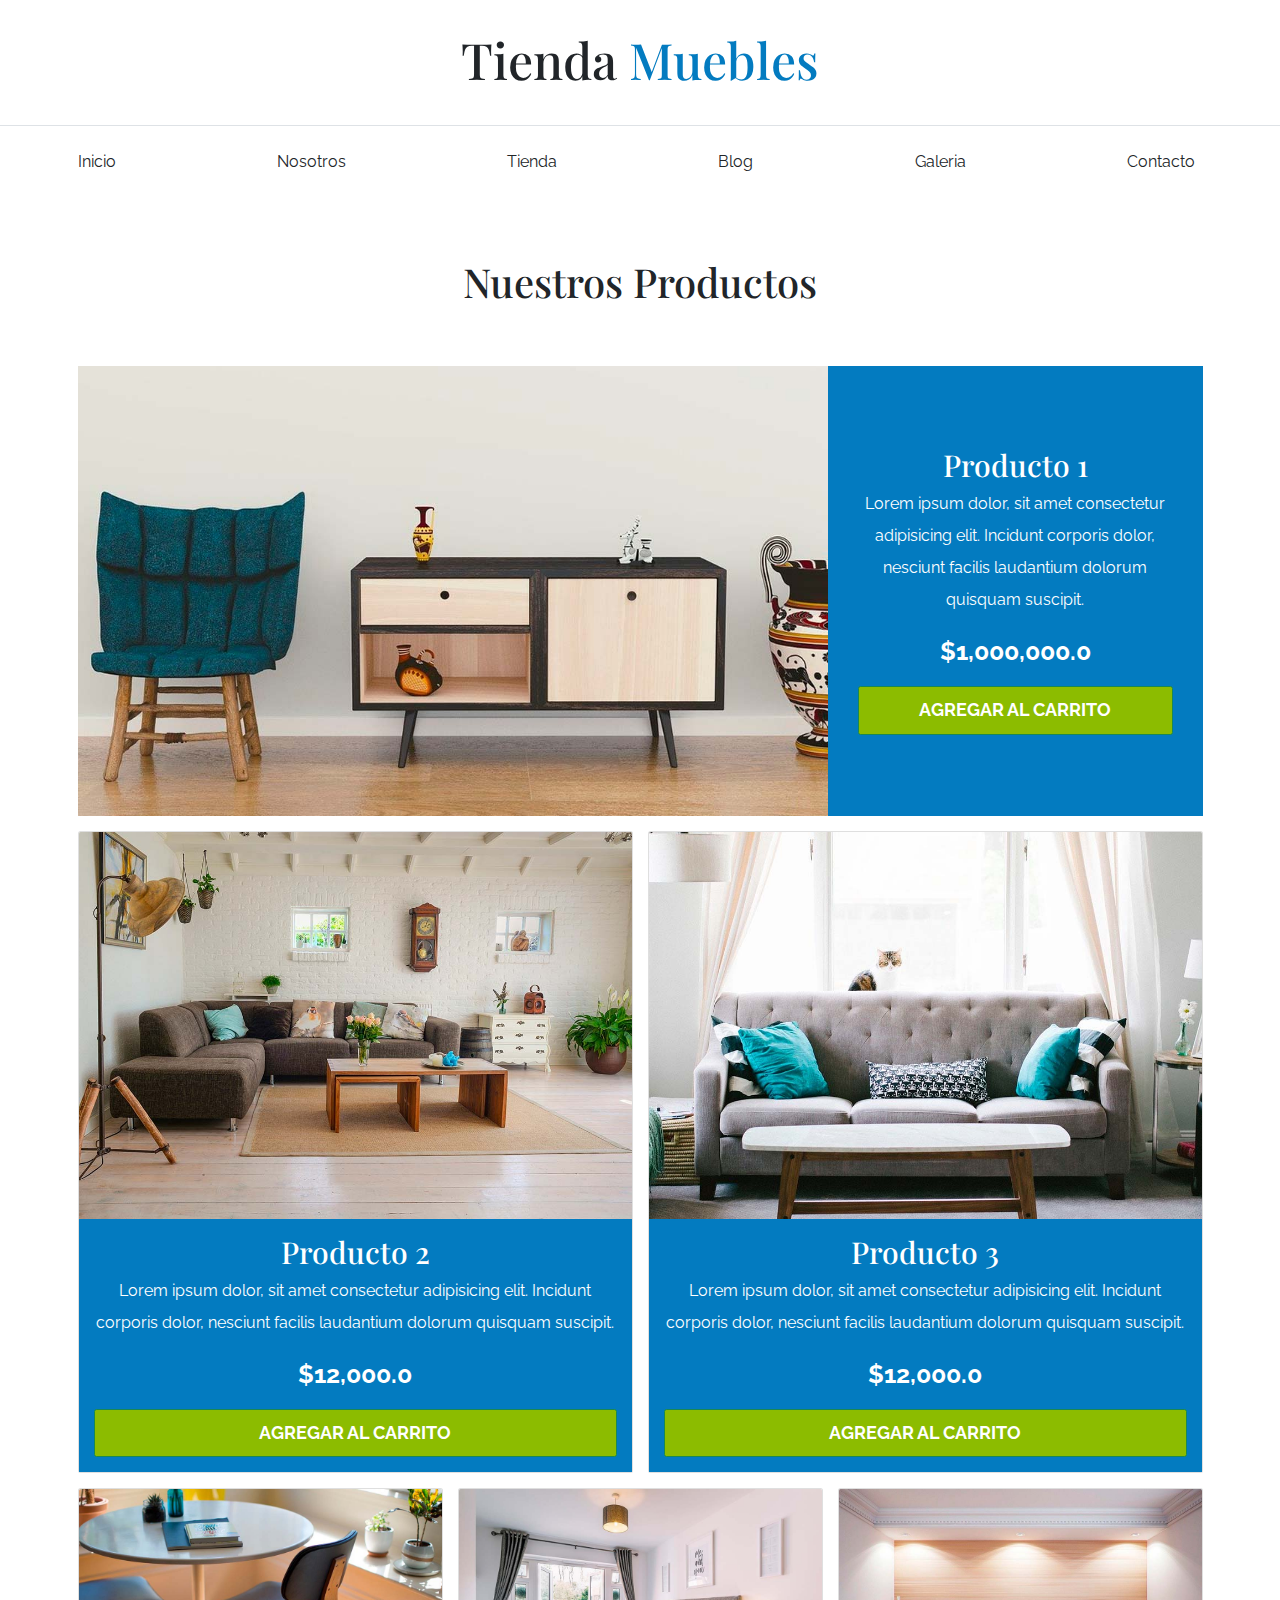
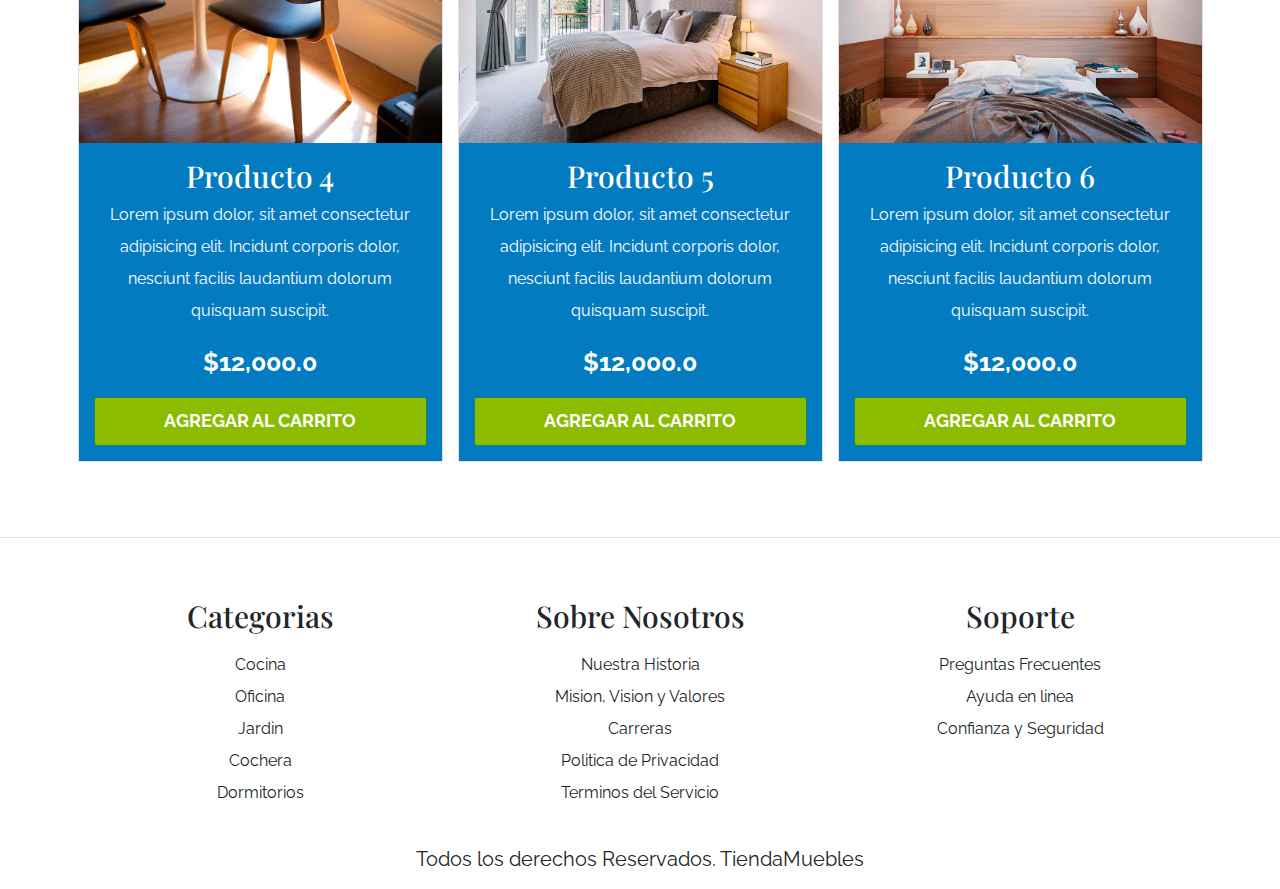
<file: tienda.html>
<!DOCTYPE html>
<html lang="en">
<head>
    <meta charset="UTF-8">
    <meta http-equiv="X-UA-Compatible" content="IE=edge">
    <meta name="viewport" content="width=device-width, initial-scale=1.0">
    <link rel="preconnect" href="https://fonts.googleapis.com">
    <link rel="preconnect"   href="https://fonts.gstatic.com" crossorigin>
    <link href="https://fonts.googleapis.com/css2?family=Playfair+Display:wght@700&family=Raleway:wght@400;700;900&display=swap" rel="stylesheet">
    <link rel="stylesheet" href="/css/bootstrap.min.css">
    <link rel="stylesheet" href="/css/app.css">
    <title>ECommerce - Tienda</title>
</head>
<body>
    <!-- HEADER -->
    <header class="py-5">
        <h1 class="text-center">
            Tienda 
            <span class="text-primary">Muebles</span>
        </h1>
    </header>

    <!-- NAVBAR -->
    <div class="border-top py-4">
        <div class="navbar navbar-expand-lg container navbar-light">

            <a class="navbar-brand nombre-sitio d-lg-none fs-2 fw-bold text-uppercase" href="index.html">
                Tienda Muebles
            </a>

            <button class="navbar-toggler" type="button" data-bs-toggle="collapse" data-bs-target="#navegacion">m
                <span class="navbar-toggler-icon"></span>
            </button>
            <div id="navegacion" class="collapse navbar-collapse">
                <nav class="navbar-nav container d-flex flex-md-row justify-content-md-between text-center">
                    <a class="text-dark text-decoration-none" href="index.html">Inicio</a>
                    <a class="text-dark text-decoration-none" href="nosotros.html">Nosotros</a>
                    <a class="text-dark text-decoration-none" href="tienda.html">Tienda</a>
                    <a class="text-dark text-decoration-none" href="blog.html">Blog</a>
                    <a class="text-dark text-decoration-none" href="galeria.html">Galeria</a>
                    <a class="text-dark text-decoration-none" href="contacto.html">Contacto</a>
                </nav>
            </div>
        </div>
    </div>

    <!-- MAIN -->
    <main class="container-xl py-5">
        <h2 class="text-center my-5">Nuestros Productos</h2>

        <div class="row g-0 pt-5 mb-4">
            <div class="col-md-8 producto">
                <img class="img-fluid" src="/img/producto1.jpg" alt="imagen producto">
            </div>
            <div class="col-md-4 bg-primary text-center p-5 text-white d-flex flex-column justify-content-center">
                <h3>Producto 1</h3>
                <p>Lorem ipsum dolor, sit amet consectetur adipisicing elit. Incidunt corporis dolor, nesciunt facilis laudantium dolorum quisquam suscipit.</p>
                <p class="fs-1 fw-bold">$1,000,000.0</p>
                <a class="btn btn-success fs-3 fw-bold text-uppercase py-3" href="#">Agregar al carrito</a>
            </div>
        </div>
        <div class="row">
            <div class="col-md-6 mb-4">
                <div class="card">
                    <img class="card-img-top" src="/img/producto2.jpg" alt="imagen producto">
                    <div class="card-body text-center bg-primary text-white p-4">
                        <h3>Producto 2</h3>
                        <p>Lorem ipsum dolor, sit amet consectetur adipisicing elit. Incidunt corporis dolor, nesciunt facilis laudantium dolorum quisquam suscipit.</p>
                        <p class="fs-1 fw-bold">$12,000.0</p>
                        <a class="btn btn-success fs-3 fw-bold text-uppercase py-3 d-block" href="#">Agregar al carrito</a>
                    </div>
                </div>
            </div>
            <div class="col-md-6 mb-4">
                <div class="card">
                    <img class="card-img-top" src="/img/producto3.jpg" alt="imagen producto">
                    <div class="card-body text-center bg-primary text-white p-4">
                        <h3>Producto 3</h3>
                        <p>Lorem ipsum dolor, sit amet consectetur adipisicing elit. Incidunt corporis dolor, nesciunt facilis laudantium dolorum quisquam suscipit.</p>
                        <p class="fs-1 fw-bold">$12,000.0</p>
                        <a class="btn btn-success fs-3 fw-bold text-uppercase py-3 d-block" href="#">Agregar al carrito</a>
                    </div>
                </div>
            </div>
        </div>
        <div class="row">
            <div class="col-md-4 mb-4">
                <div class="card">
                    <img class="card-img-top" src="/img/producto4.jpg" alt="imagen producto">
                    <div class="card-body text-center bg-primary text-white p-4">
                        <h3>Producto 4</h3>
                        <p>Lorem ipsum dolor, sit amet consectetur adipisicing elit. Incidunt corporis dolor, nesciunt facilis laudantium dolorum quisquam suscipit.</p>
                        <p class="fs-1 fw-bold">$12,000.0</p>
                        <a class="btn btn-success fs-3 fw-bold text-uppercase py-3 d-block" href="#">Agregar al carrito</a>
                    </div>
                </div>
            </div>
            <div class="col-md-4 mb-4">
                <div class="card">
                    <img class="card-img-top" src="/img/producto5.jpg" alt="imagen producto">
                    <div class="card-body text-center bg-primary text-white p-4">
                        <h3>Producto 5</h3>
                        <p>Lorem ipsum dolor, sit amet consectetur adipisicing elit. Incidunt corporis dolor, nesciunt facilis laudantium dolorum quisquam suscipit.</p>
                        <p class="fs-1 fw-bold">$12,000.0</p>
                        <a class="btn btn-success fs-3 fw-bold text-uppercase py-3 d-block" href="#">Agregar al carrito</a>
                    </div>
                </div>
            </div>
            <div class="col-md-4 mb-4">
                <div class="card">
                    <img class="card-img-top" src="/img/producto6.jpg" alt="imagen producto">
                    <div class="card-body text-center bg-primary text-white p-4">
                        <h3>Producto 6</h3>
                        <p>Lorem ipsum dolor, sit amet consectetur adipisicing elit. Incidunt corporis dolor, nesciunt facilis laudantium dolorum quisquam suscipit.</p>
                        <p class="fs-1 fw-bold">$12,000.0</p>
                        <a class="btn btn-success fs-3 fw-bold text-uppercase py-3 d-block" href="#">Agregar al carrito</a>
                    </div>
                </div>
            </div>
        </div>

        
    </main>

    <!-- FOOTER -->
    <footer class="pt-5 mt-5 border-top">
        <div class="container-xl mt-5">
            <div class="row">
                <div class="col-md-4 mb-4 mb-md-0 text-center">
                    <h3 class="mb-4">Categorias</h3>
                    <nav class="d-flex flex-column">
                        <a class="text-dark text-decoration-none" href="#">Cocina</a>
                        <a class="text-dark text-decoration-none" href="#">Oficina</a>
                        <a class="text-dark text-decoration-none" href="#">Jardin</a>
                        <a class="text-dark text-decoration-none" href="#">Cochera</a>
                        <a class="text-dark text-decoration-none" href="#">Dormitorios</a>
                    </nav>
                </div>
                <div class="col-md-4 mb-4 mb-md-0 text-center">
                    <h3 class="mb-4">Sobre Nosotros</h3>
                    <nav class="d-flex flex-column">
                        <a class="text-dark text-decoration-none" href="#">Nuestra Historia</a>
                        <a class="text-dark text-decoration-none" href="#">Mision, Vision y Valores</a>
                        <a class="text-dark text-decoration-none" href="#">Carreras</a>
                        <a class="text-dark text-decoration-none" href="#">Politica de Privacidad</a>
                        <a class="text-dark text-decoration-none" href="#">Terminos del Servicio</a>
                    </nav>
                </div>
                <div class="col-md-4 mb-4 mb-md-0 text-center">
                    <h3 class="mb-4">Soporte</h3>
                    <nav class="d-flex flex-column">
                        <a class="text-dark text-decoration-none" href="#">Preguntas Frecuentes</a>
                        <a class="text-dark text-decoration-none" href="#">Ayuda en linea</a>
                        <a class="text-dark text-decoration-none" href="#">Confianza y Seguridad</a>
                    </nav>
                </div>
            </div>
            <div>
                <p class="mt-5 text-center fs-2">Todos los derechos Reservados. TiendaMuebles</p>
            </div>
        </div>
    </footer>

    <script src="/js/bootstrap.bundle.min.js"></script>
</body>
</html>
</file>
<file: css/app.css>
:root{
    --bs-blue: #037bc0;
    --bs-green: #8cbc00;
}

html{
    font-size: 62.5%;
}

body{
    font-family: 'Raleway', sans-serif;
    font-size: 1.6rem;
    line-height: 2;
}

h1, h2, h3{
    font-family: 'Playfair Display', serif;
}

h1{
    font-size: 3.8rem;
}

@media (min-width: 768px) {
    h1{
        font-size: 5rem;
    }
}

h2{
    font-size: 3.2rem;
}

@media (min-width: 768px) {
    h2{
        font-size: 4rem;
    }
}

h3{
    font-size: 2.4rem;
}

@media (min-width: 768px) {
    h3{
        font-size: 3rem;
    }
}

p{
    font-family: 'Raleway', sans-serif;
}


/** reescribir colores en bootstrap */
.text-primary,
.nombre-sitio{
    color: var(--bs-blue) !important;
}

.btn-success{
    background-color: var(--bs-green) !important;
}

.bg-primary,
.btn-primary{
    background-color: var(--bs-blue) !important;
}

.hero{
    background-image: url(/img/principal.jpg);
    height: 25rem;
    background-size: cover;
    background-position: center center;
}

@media (min-width: 768px) {
    .hero{
        height: 55rem;
    }
}

/** Productos */
@media (min-width: 768px) {
    .producto img{
        height: 45rem;
        width: 100%;
        object-fit: cover;
    }
}

.categoria img{
    transition-property: transform;
    transition-duration: .3s;
}
.categoria img:hover{
    transform: scale(1.2);
}

/* .galeria li{
    margin-bottom: 1rem;
}
.galeria li:last-of-type{
    margin-bottom: 0;
} */

.galeria li:not(:last-of-type){
    margin-bottom: 1rem;
}

.form-control{
    padding: 1rem;
    font-size: 1.6rem;
}
</file>
